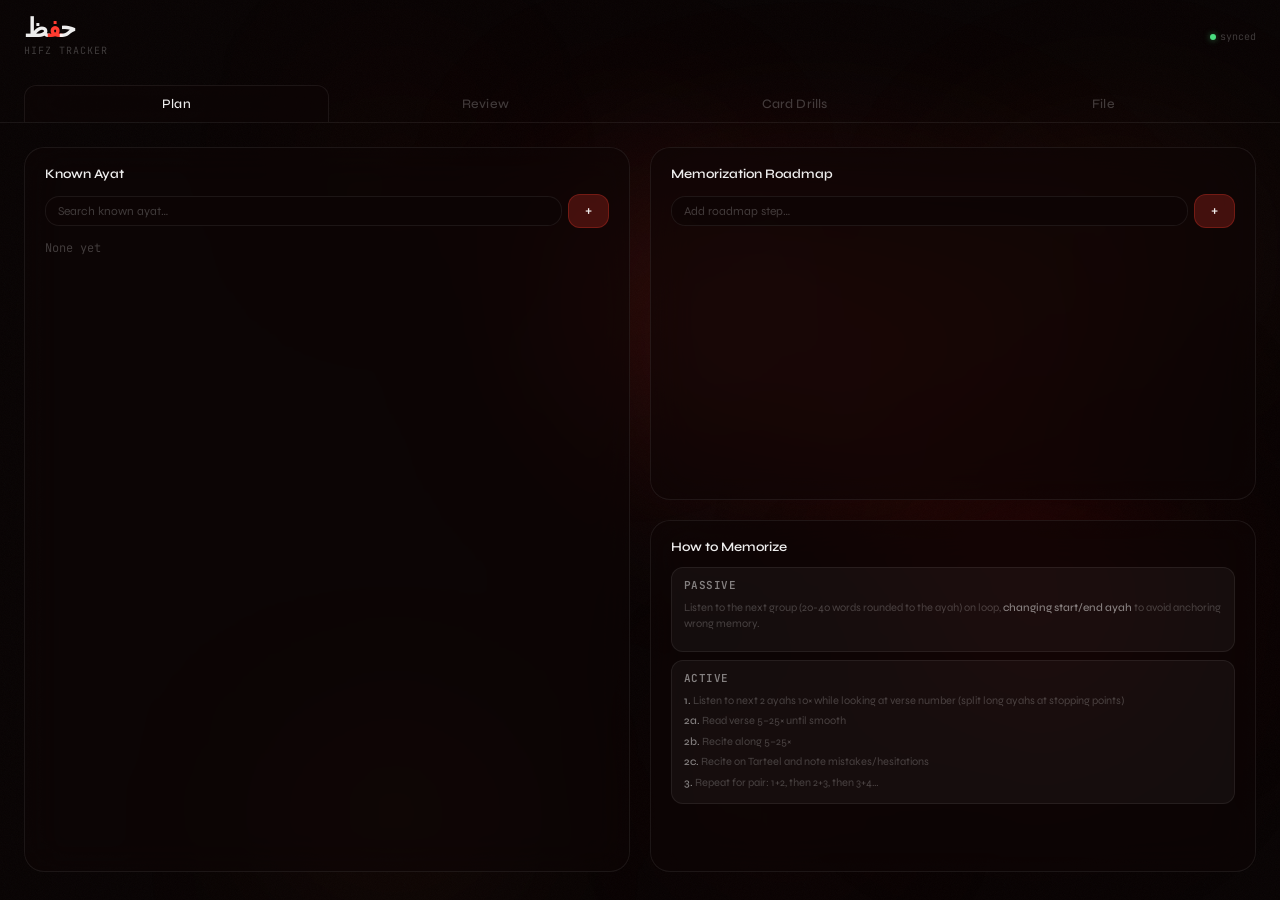
<file: index.html>
<!DOCTYPE html>
<html lang="en">

<head>
  <meta charset="UTF-8" />
  <meta name="viewport" content="width=device-width,initial-scale=1" />
  <title>Hifdh Tracker</title>
  <link
    href="https://fonts.googleapis.com/css2?family=Syne:wght@400;500;600;700;800&family=JetBrains+Mono:wght@400;500&family=Noto+Naskh+Arabic:wght@400;500;600&display=swap"
    rel="stylesheet" />
  <style>
    * {
      box-sizing: border-box;
      margin: 0;
      padding: 0
    }

    :root {
      --red: #ff3b30;
      --gold: #f5a623;
      --red-dim: rgba(255, 59, 48, 0.15);
      --red-glow: rgba(255, 59, 48, 0.4);
      --gold-dim: rgba(245, 166, 35, 0.15);
      --gold-glow: rgba(245, 166, 35, 0.4);
      --glass: rgba(14, 6, 6, 0.6);
      --glass-hover: rgba(20, 8, 8, 0.72);
      --glass-border: rgba(255, 255, 255, 0.07);
      --glass-hi: rgba(255, 255, 255, 0.11);
      --surf: rgba(255, 255, 255, 0.04);
      --surf2: rgba(255, 255, 255, 0.07);
      --text: rgba(255, 255, 255, 0.93);
      --text-dim: rgba(255, 255, 255, 0.48);
      --text-muted: rgba(255, 255, 255, 0.22);
      --done-bg: rgba(255, 59, 48, 0.09);
      --done-border: rgba(255, 59, 48, 0.26);
      --done-text: rgba(255, 150, 140, 0.95);
      --next-bg: rgba(245, 166, 35, 0.09);
      --next-border: rgba(245, 166, 35, 0.28);
      --next-text: rgba(255, 220, 100, 0.9);
      --both-bg: rgba(200, 80, 30, 0.1);
      --both-border: rgba(220, 110, 50, 0.3);
      --font: 'Syne', sans-serif;
      --mono: 'JetBrains Mono', monospace;
      --arabic: 'Noto Naskh Arabic', serif;
      --radius: 20px;
      --radius-sm: 12px;
      --radius-lg: 28px;
      --shadow-elev: 0 20px 60px rgba(0, 0, 0, 0.45), inset 0 1px 0 rgba(255, 255, 255, 0.04);
      --shadow-card-hover: 0 12px 40px rgba(0, 0, 0, 0.35), 0 0 0 1px rgba(255, 255, 255, 0.06);
      --ease-out: cubic-bezier(0.33, 1, 0.68, 1);
    }

    html,
    body {
      min-height: 100vh;
      background: #080303;
      color: var(--text);
      font-family: var(--font);
      -webkit-font-smoothing: antialiased
    }

    /* ── BG ── */
    #bg {
      position: fixed;
      inset: 0;
      z-index: 0;
      overflow: hidden;
      pointer-events: none
    }

    .orb {
      position: absolute;
      border-radius: 50%;
      filter: blur(85px);
      will-change: transform
    }

    .o1 {
      width: 680px;
      height: 460px;
      background: radial-gradient(ellipse, rgba(255, 59, 48, 0.22) 0%, transparent 68%)
    }

    .o2 {
      width: 460px;
      height: 560px;
      background: radial-gradient(ellipse, rgba(180, 20, 10, 0.16) 0%, transparent 68%)
    }

    .o3 {
      width: 400px;
      height: 320px;
      background: radial-gradient(ellipse, rgba(255, 90, 35, 0.13) 0%, transparent 68%)
    }

    .o4 {
      width: 280px;
      height: 400px;
      background: radial-gradient(ellipse, rgba(255, 59, 48, 0.1) 0%, transparent 68%)
    }

    .o5 {
      width: 240px;
      height: 260px;
      background: radial-gradient(ellipse, rgba(200, 30, 10, 0.12) 0%, transparent 68%)
    }

    .o6 {
      width: 380px;
      height: 260px;
      background: radial-gradient(ellipse, rgba(255, 120, 50, 0.1) 0%, transparent 68%)
    }

    .o7 {
      width: 180px;
      height: 280px;
      background: radial-gradient(ellipse, rgba(220, 40, 20, 0.1) 0%, transparent 68%)
    }

    .o8 {
      width: 520px;
      height: 280px;
      background: radial-gradient(ellipse, rgba(140, 12, 4, 0.09) 0%, transparent 68%)
    }

    @keyframes ob1 {

      0%,
      100% {
        transform: translate(0, 0) scale(1)
      }

      30% {
        transform: translate(90px, -60px) scale(1.12)
      }

      65% {
        transform: translate(-55px, 90px) scale(0.91)
      }
    }

    @keyframes ob2 {

      0%,
      100% {
        transform: translate(0, 0) scale(1)
      }

      38% {
        transform: translate(-75px, 65px) scale(1.1)
      }

      72% {
        transform: translate(65px, -50px) scale(0.94)
      }
    }

    @keyframes ob3 {

      0%,
      100% {
        transform: translate(0, 0) scale(1)
      }

      28% {
        transform: translate(70px, -80px) scale(1.08)
      }

      62% {
        transform: translate(-90px, 50px) scale(0.96)
      }
    }

    @keyframes ob4 {

      0%,
      100% {
        transform: translate(0, 0) scale(1)
      }

      45% {
        transform: translate(-60px, 75px) scale(1.07)
      }

      80% {
        transform: translate(80px, -35px) scale(0.95)
      }
    }

    @keyframes ob5 {

      0%,
      100% {
        transform: translate(0, 0) scale(1)
      }

      35% {
        transform: translate(55px, 70px) scale(1.09)
      }

      70% {
        transform: translate(-70px, -55px) scale(0.94)
      }
    }

    @keyframes ob6 {

      0%,
      100% {
        transform: translate(0, 0) scale(1)
      }

      42% {
        transform: translate(-85px, -60px) scale(1.06)
      }

      75% {
        transform: translate(60px, 80px) scale(0.97)
      }
    }

    @keyframes ob7 {

      0%,
      100% {
        transform: translate(0, 0) scale(1)
      }

      50% {
        transform: translate(65px, -80px) scale(1.1)
      }
    }

    @keyframes ob8 {

      0%,
      100% {
        transform: translate(0, 0) scale(1)
      }

      33% {
        transform: translate(-70px, 55px) scale(1.05)
      }

      68% {
        transform: translate(90px, -45px) scale(0.93)
      }
    }

    .grain {
      position: fixed;
      inset: 0;
      z-index: 0;
      opacity: 0.03;
      pointer-events: none;
      background-image: url("data:image/svg+xml,%3Csvg viewBox='0 0 256 256' xmlns='http://www.w3.org/2000/svg'%3E%3Cfilter id='n'%3E%3CfeTurbulence type='fractalNoise' baseFrequency='0.9' numOctaves='4' stitchTiles='stitch'/%3E%3C/filter%3E%3Crect width='100%25' height='100%25' filter='url(%23n)'/%3E%3C/svg%3E");
      background-size: 200px 200px
    }

    /* ── APP ── */
    #app {
      position: relative;
      z-index: 1;
      min-height: 100vh;
      display: flex;
      flex-direction: column
    }

    .app-shell {
      width: 100%;
      max-width: none;
      margin: 0;
      display: flex;
      flex-direction: column;
      flex: 1;
      min-height: 0
    }

    /* ── TOPBAR ── */
    #topbar {
      display: flex;
      align-items: center;
      justify-content: space-between;
      padding: 16px 24px 0;
      gap: 16px;
      flex-wrap: wrap
    }

    .logo {
      display: flex;
      flex-direction: column;
      gap: 2px
    }

    .logo-title {
      font-size: 26px;
      font-weight: 800;
      letter-spacing: -0.03em;
      line-height: 1
    }

    .logo-accent {
      color: var(--red)
    }

    .logo-sub {
      font-size: 10px;
      font-family: var(--mono);
      color: var(--text-muted);
      letter-spacing: 0.1em;
      text-transform: uppercase
    }

    .topbar-right {
      display: flex;
      align-items: center;
      gap: 8px;
      flex-wrap: wrap
    }

    .file-status {
      font-size: 10px;
      font-family: var(--mono);
      color: var(--text-muted);
      white-space: nowrap
    }

    .dot-saved {
      display: inline-block;
      width: 6px;
      height: 6px;
      border-radius: 50%;
      background: #4ade80;
      margin-right: 4px;
      box-shadow: 0 0 6px rgba(74, 222, 128, 0.5)
    }

    .dot-unsaved {
      display: inline-block;
      width: 6px;
      height: 6px;
      border-radius: 50%;
      background: var(--red);
      margin-right: 4px;
      animation: bpulse 1.5s ease infinite
    }

    @keyframes bpulse {

      0%,
      100% {
        opacity: 1
      }

      50% {
        opacity: 0.4
      }
    }

    /* ── TABS (full width, v1 style) ── */
    #tabs {
      display: flex;
      gap: 4px;
      padding: 16px 24px 0;
      border-bottom: 0.5px solid var(--glass-border);
      margin-top: 12px
    }

    .tab {
      flex: 1;
      text-align: center;
      padding: 10px 18px;
      font-size: 13px;
      font-weight: 500;
      border-radius: 12px 12px 0 0;
      border: 0.5px solid transparent;
      border-bottom: none;
      cursor: pointer;
      color: var(--text-muted);
      background: transparent;
      transition: all 0.2s;
      letter-spacing: 0.01em;
      white-space: nowrap
    }

    .tab:hover {
      color: var(--text-dim);
      background: var(--surf)
    }

    .tab.active {
      color: var(--text);
      background: var(--glass);
      border-color: var(--glass-border);
      border-bottom-color: transparent;
      backdrop-filter: blur(20px);
      -webkit-backdrop-filter: blur(20px)
    }

    /* ── CONTENT ── */
    #content {
      flex: 1;
      padding: 24px;
      display: flex;
      flex-direction: column;
      box-sizing: border-box
    }

    .sec-label {
      font-size: 10px;
      font-family: var(--mono);
      font-weight: 600;
      letter-spacing: 0.12em;
      text-transform: uppercase;
      color: var(--text-muted)
    }

    .section {
      display: none;
      opacity: 0;
      transform: translateY(8px);
      transition: opacity 0.28s ease, transform 0.28s ease
    }

    .section.active {
      display: flex;
      flex-direction: column;
      flex: 1;
      min-height: 0;
      animation: secIn 0.3s cubic-bezier(0.34, 1.1, 0.64, 1) both
    }

    @keyframes secIn {
      from {
        opacity: 0;
        transform: translateY(10px)
      }

      to {
        opacity: 1;
        transform: translateY(0)
      }
    }

    /* ── GLASS INPUTS / SELECTS ── */
    .ginput {
      padding: 9px 14px;
      font-size: 13px;
      font-family: var(--font);
      background: var(--glass);
      border: 0.5px solid var(--glass-border);
      border-radius: 14px;
      color: var(--text);
      outline: none;
      backdrop-filter: blur(20px);
      -webkit-backdrop-filter: blur(20px);
      transition: border-color 0.2s
    }

    .ginput::placeholder {
      color: var(--text-muted)
    }

    .ginput:focus {
      border-color: rgba(255, 59, 48, 0.4)
    }

    .gselect-wrap {
      position: relative
    }

    .gselect-btn {
      display: flex;
      align-items: center;
      justify-content: space-between;
      gap: 8px;
      padding: 9px 14px;
      font-size: 13px;
      font-family: var(--font);
      background: var(--glass);
      border: 0.5px solid var(--glass-border);
      border-radius: 14px;
      color: var(--text);
      cursor: pointer;
      backdrop-filter: blur(20px);
      -webkit-backdrop-filter: blur(20px);
      transition: border-color 0.2s;
      min-width: 130px;
      user-select: none
    }

    .gselect-btn svg {
      width: 12px;
      height: 12px;
      opacity: 0.5;
      transition: transform 0.2s;
      flex-shrink: 0
    }

    .gselect-btn.open svg {
      transform: rotate(180deg)
    }

    .gselect-dropdown {
      position: absolute;
      top: calc(100% + 6px);
      left: 0;
      right: 0;
      z-index: 200;
      background: rgba(12, 4, 4, 0.92);
      border: 0.5px solid var(--glass-border);
      border-radius: 14px;
      overflow: hidden;
      backdrop-filter: blur(40px) saturate(1.6);
      -webkit-backdrop-filter: blur(40px) saturate(1.6);
      transform-origin: top center;
      transform: scaleY(0) translateY(-4px);
      opacity: 0;
      transition: transform 0.2s cubic-bezier(0.32, 0.72, 0, 1), opacity 0.15s;
      pointer-events: none;
      box-shadow: 0 8px 32px rgba(0, 0, 0, 0.5), inset 0 1px 0 rgba(255, 255, 255, 0.06)
    }

    .gselect-dropdown.open {
      transform: scaleY(1) translateY(0);
      opacity: 1;
      pointer-events: all
    }

    .gselect-opt {
      padding: 10px 14px;
      font-size: 13px;
      font-family: var(--font);
      color: var(--text-dim);
      cursor: pointer;
      transition: background 0.1s, color 0.1s
    }

    .gselect-opt:hover {
      background: var(--surf2);
      color: var(--text)
    }

    .gselect-opt.selected {
      color: var(--text);
      background: var(--surf)
    }

    .gselect-opt+.gselect-opt {
      border-top: 0.5px solid rgba(255, 255, 255, 0.04)
    }

    /* ── BUTTONS ── */
    .btn {
      display: inline-flex;
      align-items: center;
      gap: 6px;
      padding: 8px 16px;
      border-radius: 12px;
      border: 0.5px solid var(--glass-border);
      background: var(--surf);
      color: var(--text-dim);
      font-size: 12px;
      font-family: var(--mono);
      cursor: pointer;
      transition: all 0.15s;
      white-space: nowrap
    }

    .btn:hover {
      background: var(--surf2);
      color: var(--text);
      border-color: rgba(255, 255, 255, 0.12)
    }

    .btn:active {
      transform: scale(0.97)
    }

    .btn.primary {
      border-color: var(--done-border);
      background: rgba(255, 59, 48, 0.22);
      color: var(--text);
      font-weight: 500
    }

    .btn.primary:hover {
      background: rgba(255, 59, 48, 0.32)
    }

    /* ── DIVIDER ── */
    .divider {
      height: 0.5px;
      background: linear-gradient(90deg, transparent, var(--glass-border), transparent);
      margin: 1rem 0
    }

    /* ── PILL ── */
    .gpill {
      font-family: var(--mono);
      font-size: 11px;
      padding: 5px 12px;
      border-radius: 100px;
      border: 0.5px solid var(--glass-border);
      background: var(--glass);
      color: var(--text-dim);
      backdrop-filter: blur(12px);
      -webkit-backdrop-filter: blur(12px);
      white-space: nowrap
    }

    .gpill b {
      color: var(--text);
      font-weight: 500;
      margin-right: 3px
    }

    .gpill.red {
      border-color: var(--done-border);
      background: var(--done-bg);
      color: rgba(255, 140, 134, 0.85)
    }

    .gpill.red b {
      color: #ff8880
    }

    .gpill.yellow {
      border-color: var(--next-border);
      background: var(--next-bg);
      color: var(--next-text)
    }

    /* ── PAGE CARDS ── */
    .pages-header {
      display: flex;
      align-items: center;
      justify-content: space-between;
      margin-bottom: 1rem;
      flex-wrap: wrap;
      gap: 8px
    }

    .pills-row {
      display: flex;
      gap: 6px;
      flex-wrap: wrap
    }

    .controls-row {
      display: flex;
      gap: 8px;
      margin-bottom: 1rem;
      flex-wrap: wrap;
      align-items: center
    }

    .page-grid {
      display: grid;
      grid-template-columns: repeat(auto-fill, minmax(196px, 1fr));
      gap: 14px
    }

    /* breathing idle - 2px only, no movement */
    @keyframes breathe {

      0%,
      100% {
        transform: translateY(var(--hover-lift, 0px))
      }

      50% {
        transform: translateY(calc(var(--hover-lift, 0px) - 2px))
      }
    }

    .pcard {
      position: relative;
      border-radius: var(--radius-lg);
      border: 0.5px solid var(--glass-border);
      background: var(--glass);
      backdrop-filter: blur(24px) saturate(1.4);
      -webkit-backdrop-filter: blur(24px) saturate(1.4);
      padding: 16px 18px 15px;
      transition:
        border-color 0.35s var(--ease-out),
        background 0.35s var(--ease-out),
        box-shadow 0.35s var(--ease-out),
        transform 0.2s var(--ease-out);
      overflow: hidden;
      user-select: none;
      animation: breathe var(--bd, 7s) ease-in-out var(--bdelay, 0s) infinite;
      will-change: transform;
    }

    .pcard::before {
      content: '';
      position: absolute;
      inset: 0;
      border-radius: inherit;
      background: linear-gradient(135deg, rgba(255, 255, 255, 0.055) 0%, transparent 55%);
      pointer-events: none;
      z-index: 1
    }

    .pcard::after {
      content: '';
      position: absolute;
      top: 0;
      left: 0;
      right: 0;
      height: 1px;
      background: linear-gradient(90deg, transparent, var(--glass-hi), transparent);
      pointer-events: none;
      z-index: 2;
      transition: background 0.45s ease
    }

    .pcard:hover {
      --hover-lift: -4px;
      border-color: rgba(255, 255, 255, 0.13);
      background: var(--glass-hover);
      box-shadow: var(--shadow-card-hover)
    }

    .pcard:active {
      transform: translateY(2px) scale(0.98)
    }

    /* state: red dot only */
    .pcard.state-red {
      border-color: var(--done-border);
      background: var(--done-bg);
      box-shadow: 0 0 20px rgba(255, 59, 48, 0.08)
    }

    .pcard.state-red::after {
      background: linear-gradient(90deg, transparent, rgba(255, 59, 48, 0.28), transparent)
    }

    .pcard.state-red .pnum {
      color: var(--done-text)
    }

    .pcard.state-red .pverses {
      color: rgba(255, 160, 155, 0.7)
    }

    .pcard.state-red .pln {
      background: rgba(255, 59, 48, 0.08);
      border-color: rgba(255, 59, 48, 0.14);
      color: rgba(255, 140, 134, 0.6)
    }

    /* state: gold dot only */
    .pcard.state-gold {
      border-color: var(--next-border);
      background: var(--next-bg);
      box-shadow: 0 0 20px rgba(245, 166, 35, 0.08)
    }

    .pcard.state-gold::after {
      background: linear-gradient(90deg, transparent, rgba(245, 166, 35, 0.28), transparent)
    }

    .pcard.state-gold .pnum {
      color: var(--next-text)
    }

    .pcard.state-gold .pverses {
      color: rgba(245, 200, 120, 0.7)
    }

    .pcard.state-gold .pln {
      background: rgba(245, 166, 35, 0.08);
      border-color: rgba(245, 166, 35, 0.18);
      color: rgba(245, 200, 80, 0.65)
    }

    /* state: both — gold left, red right gradient */
    .pcard.state-both {
      border-color: rgba(230, 130, 55, 0.42);
      background: linear-gradient(135deg, rgba(245, 166, 35, 0.13) 0%, rgba(255, 59, 48, 0.13) 100%);
      box-shadow: 0 0 28px rgba(220, 100, 40, 0.14)
    }

    .pcard.state-both::after {
      background: linear-gradient(90deg, rgba(245, 166, 35, 0.45) 0%, rgba(255, 59, 48, 0.45) 100%)
    }

    .pcard.state-both .pnum {
      color: rgba(255, 210, 150, 0.95)
    }

    .pcard.state-both .pverses {
      color: rgba(245, 185, 120, 0.7)
    }

    /* card internals */
    .pcard-top {
      display: flex;
      justify-content: space-between;
      align-items: flex-start;
      margin-bottom: 7px;
      position: relative;
      z-index: 3
    }

    .pnum {
      font-size: 19px;
      font-weight: 700;
      letter-spacing: -0.02em;
      color: var(--text);
      line-height: 1;
      transition: color 0.45s
    }

    .pdots {
      display: flex;
      gap: 7px;
      align-items: center
    }

    /* dots */
    .dot-gold,
    .dot-red {
      width: 16px;
      height: 16px;
      border-radius: 50%;
      cursor: pointer;
      position: relative;
      z-index: 5;
      border: 1.5px solid;
      flex-shrink: 0;
      transition: background 0.22s, box-shadow 0.22s, border-color 0.22s, transform 0.15s
    }

    .dot-gold {
      border-color: rgba(245, 166, 35, 0.4);
      background: transparent
    }

    .dot-gold:hover {
      transform: scale(1.15);
      border-color: rgba(245, 166, 35, 0.8)
    }

    .dot-gold.on {
      background: var(--gold);
      border-color: var(--gold);
      box-shadow: 0 0 8px var(--gold-glow)
    }

    .dot-red {
      border-color: rgba(255, 59, 48, 0.4);
      background: transparent
    }

    .dot-red:hover {
      transform: scale(1.15);
      border-color: rgba(255, 59, 48, 0.8)
    }

    .dot-red.on {
      background: var(--red);
      border-color: var(--red);
      box-shadow: 0 0 8px var(--red-glow)
    }

    .pverses {
      font-size: 12px;
      color: var(--text-dim);
      margin-bottom: 10px;
      line-height: 1.5;
      position: relative;
      z-index: 3;
      transition: color 0.45s
    }

    .pcard-bottom {
      display: flex;
      align-items: center;
      justify-content: space-between;
      position: relative;
      z-index: 3
    }

    .pln {
      font-family: var(--mono);
      font-size: 10px;
      color: var(--text-muted);
      background: var(--surf);
      border: 0.5px solid rgba(255, 255, 255, 0.06);
      border-radius: 7px;
      padding: 3px 8px;
      line-height: 1.4;
      transition: all 0.45s
    }

    .pedit-btn {
      font-family: var(--mono);
      font-size: 10px;
      color: var(--text-muted);
      background: var(--surf);
      border: 0.5px solid rgba(255, 255, 255, 0.06);
      border-radius: 7px;
      padding: 3px 8px;
      line-height: 1.4;
      cursor: pointer;
      transition: all 0.15s;
      position: relative;
      z-index: 5
    }

    .pedit-btn:hover {
      color: var(--text);
      background: var(--surf2);
      border-color: rgba(255, 255, 255, 0.12)
    }

    .edit-hint {
      font-size: 10px;
      font-family: var(--mono);
      color: var(--text-muted);
      text-align: center;
      margin-top: .75rem;
      letter-spacing: .04em
    }

    .reset-bar {
      margin-top: 1.25rem;
      text-align: center;
      font-family: var(--mono);
      font-size: 11px;
      color: var(--text-muted);
      min-height: 20px;
      letter-spacing: .04em;
      transition: color .3s
    }

    .reset-bar.all-done {
      color: var(--red);
      text-shadow: 0 0 10px var(--red-glow)
    }

    .empty {
      grid-column: 1/-1;
      text-align: center;
      padding: 3rem;
      color: var(--text-muted);
      font-family: var(--mono);
      font-size: 12px
    }

    /* ── MODAL ── */
    .modal-backdrop {
      position: fixed;
      inset: 0;
      z-index: 500;
      background: rgba(0, 0, 0, 0.7);
      backdrop-filter: blur(8px);
      -webkit-backdrop-filter: blur(8px);
      display: none;
      align-items: center;
      justify-content: center;
      padding: 20px
    }

    .modal-backdrop.open {
      display: flex
    }

    .modal {
      width: 100%;
      max-width: 440px;
      border-radius: var(--radius-lg);
      border: 0.5px solid var(--glass-border);
      background: rgba(12, 4, 4, 0.92);
      backdrop-filter: blur(40px);
      -webkit-backdrop-filter: blur(40px);
      padding: 24px;
      box-shadow: var(--shadow-elev), 0 0 0 0.5px rgba(255, 255, 255, 0.05) inset
    }

    .modal-title {
      font-size: 16px;
      font-weight: 600;
      margin-bottom: 16px;
      color: var(--text);
      letter-spacing: -0.02em
    }

    .modal-field {
      margin-bottom: 12px
    }

    .modal-label {
      font-size: 11px;
      font-family: var(--mono);
      color: var(--text-muted);
      letter-spacing: .06em;
      text-transform: uppercase;
      margin-bottom: 5px
    }

    .modal-input {
      width: 100%;
      padding: 9px 14px;
      font-size: 13px;
      font-family: var(--mono);
      background: var(--surf);
      border: 0.5px solid var(--glass-border);
      border-radius: 12px;
      color: var(--text);
      outline: none
    }

    .modal-input:focus {
      border-color: rgba(255, 59, 48, 0.4)
    }

    .modal-input option {
      background: #0e0505
    }

    .modal-row {
      display: flex;
      gap: 8px
    }

    .modal-row .modal-field {
      flex: 1
    }

    .modal-actions {
      display: flex;
      gap: 8px;
      margin-top: 16px
    }

    .modal-save {
      flex: 1;
      padding: 9px;
      border-radius: 12px;
      border: none;
      background: rgba(255, 59, 48, 0.25);
      color: var(--text);
      font-size: 12px;
      font-family: var(--mono);
      cursor: pointer;
      transition: background .15s
    }

    .modal-save:hover {
      background: rgba(255, 59, 48, 0.4)
    }

    .modal-cancel {
      padding: 9px 14px;
      border-radius: 12px;
      border: 0.5px solid var(--glass-border);
      background: transparent;
      color: var(--text-muted);
      font-size: 12px;
      font-family: var(--mono);
      cursor: pointer
    }

    .modal-delete {
      padding: 9px 12px;
      border-radius: 12px;
      border: 0.5px solid rgba(255, 59, 48, 0.2);
      background: rgba(255, 59, 48, 0.08);
      color: rgba(255, 120, 110, 0.85);
      font-size: 12px;
      font-family: var(--mono);
      cursor: pointer
    }

    .modal-note {
      font-size: 11px;
      font-family: var(--mono);
      color: var(--red);
      margin-top: 8px;
      display: none
    }

    /* ── FAWATIH / LEITNER ── */
    .fawatih-controls {
      display: flex;
      gap: 8px;
      margin-bottom: 1rem;
      flex-wrap: wrap;
      align-items: center
    }

    /* ── Leitner box strip ── */
    .lb-strip {
      display: grid;
      grid-template-columns: repeat(5, 1fr);
      gap: 10px;
      margin-bottom: 1rem
    }
    .lb-box {
      border-radius: 14px;
      border: 0.5px solid var(--glass-border);
      background: var(--glass);
      backdrop-filter: blur(16px);
      -webkit-backdrop-filter: blur(16px);
      padding: 12px 12px 10px;
      display: flex;
      flex-direction: column;
      gap: 5px;
      cursor: default;
      transition: border-color 0.3s, background 0.3s, box-shadow 0.3s;
      position: relative;
      overflow: hidden
    }
    .lb-box::before {
      content: '';
      position: absolute;
      top: 0; left: 0; right: 0;
      height: 1px;
      background: linear-gradient(90deg, transparent, var(--glass-hi), transparent);
      pointer-events: none
    }
    .lb-box.lb-active {
      border-color: rgba(255,59,48,0.35);
      background: rgba(255,59,48,0.07);
      box-shadow: 0 0 18px rgba(255,59,48,0.08)
    }
    .lb-box.lb-active::before {
      background: linear-gradient(90deg, transparent, rgba(255,59,48,0.4), transparent)
    }
    .lb-box-label {
      font-size: 9px;
      font-family: var(--mono);
      letter-spacing: .1em;
      text-transform: uppercase;
      color: var(--text-muted);
      display: flex;
      align-items: center;
      justify-content: space-between
    }
    .lb-box.lb-active .lb-box-label { color: rgba(255,140,130,0.8) }
    .lb-box-num {
      font-size: 20px;
      font-weight: 700;
      letter-spacing: -0.03em;
      color: var(--text);
      line-height: 1
    }
    .lb-box.lb-active .lb-box-num { color: rgba(255,150,140,0.95) }
    .lb-freq {
      font-size: 9px;
      font-family: var(--mono);
      color: var(--text-muted);
      opacity: 0.7
    }
    .lb-box.lb-active .lb-freq { color: rgba(255,130,120,0.6) }
    /* Mini bar inside box */
    .lb-mini-bar {
      height: 2px;
      background: rgba(255,255,255,0.06);
      border-radius: 100px;
      overflow: hidden;
      margin-top: 2px
    }
    .lb-mini-fill {
      height: 100%;
      border-radius: 100px;
      background: rgba(255,255,255,0.18);
      transition: width 0.4s cubic-bezier(0.34,1.1,0.64,1)
    }
    .lb-box.lb-active .lb-mini-fill { background: rgba(255,100,90,0.6) }

    /* ── Session info banner ── */
    .lb-session-banner {
      display: flex;
      align-items: center;
      gap: 10px;
      padding: 9px 14px;
      border-radius: 13px;
      border: 0.5px solid var(--glass-border);
      background: var(--surf);
      margin-bottom: 0.9rem;
      flex-wrap: wrap
    }
    .lb-session-tag {
      font-size: 9px;
      font-family: var(--mono);
      letter-spacing: .1em;
      text-transform: uppercase;
      padding: 3px 9px;
      border-radius: 100px;
      border: 0.5px solid var(--done-border);
      background: var(--done-bg);
      color: rgba(255,140,130,0.9);
      white-space: nowrap
    }
    .lb-session-info {
      display: flex;
      gap: 14px;
      align-items: center;
      flex-wrap: wrap;
      flex: 1
    }
    .lb-si-ctr {
      font-size: 11px;
      font-family: var(--mono);
      color: var(--text-muted);
      display: flex;
      align-items: center;
      gap: 4px
    }
    .lb-si-ctr b { color: var(--text-dim); font-weight: 600 }
    .lb-si-ctr.green b { color: #4ade80 }
    .lb-si-ctr.red b   { color: rgba(255,110,100,0.9) }
    .lb-sep { color: var(--text-muted); font-size: 10px; font-family: var(--mono) }

    /* ── Progress bar ── */
    .fp-bar-wrap {
      width: 100%;
      height: 3px;
      background: rgba(255,255,255,0.05);
      border-radius: 100px;
      margin-bottom: 1rem;
      overflow: hidden
    }
    .fp-bar-track {
      height: 100%;
      border-radius: 100px;
      transition: width 0.4s cubic-bezier(0.34,1.2,0.64,1)
    }
    .fp-bar-track { background: linear-gradient(90deg, rgba(200,80,60,0.6), rgba(180,80,50,0.35)) }

    /* ── Card deck ── */
    .card-deck {
      display: flex;
      justify-content: center;
      align-items: center;
      min-height: 270px;
      perspective: 1200px
    }

    .flashcard {
      width: min(520px, 90vw);
      height: min(290px, 36vw);
      min-height: 200px;
      position: relative;
      transform-style: preserve-3d;
      /* NO cursor:pointer — clicking card does nothing; buttons handle everything */
    }
    .flashcard.is-flipped { transform: rotateY(180deg) }

    /* Flip animation — separate from state class so we can control timing */
    .flashcard.animating {
      transition: transform 0.42s cubic-bezier(0.4, 0, 0.2, 1)
    }

    /* Card feedback animations */
    @keyframes fc-shake {
      0%   { transform: rotateY(180deg) translateX(0) }
      18%  { transform: rotateY(180deg) translateX(-9px) }
      38%  { transform: rotateY(180deg) translateX(9px) }
      56%  { transform: rotateY(180deg) translateX(-5px) }
      74%  { transform: rotateY(180deg) translateX(4px) }
      100% { transform: rotateY(180deg) translateX(0) }
    }
    @keyframes fc-pulse-green {
      0%   { box-shadow: 0 0 0 0 rgba(74,222,128,0.6) }
      50%  { box-shadow: 0 0 0 14px rgba(74,222,128,0) }
      100% { box-shadow: 0 0 0 0 rgba(74,222,128,0) }
    }
    .flashcard.shake-fail { animation: fc-shake 0.42s ease }
    .flashcard.pulse-pass { animation: fc-pulse-green 0.5s ease; border-radius: 26px }

    .fc-face {
      position: absolute;
      inset: 0;
      border-radius: 26px;
      border: 0.5px solid var(--glass-border);
      background: var(--glass);
      backdrop-filter: blur(28px) saturate(1.5);
      -webkit-backdrop-filter: blur(28px) saturate(1.5);
      backface-visibility: hidden;
      -webkit-backface-visibility: hidden;
      display: flex;
      flex-direction: column;
      align-items: center;
      justify-content: center;
      padding: 24px;
      overflow: hidden;
      transition: border-color 0.3s, background 0.3s, box-shadow 0.3s
    }
    .fc-face::before {
      content: '';
      position: absolute;
      inset: 0;
      border-radius: inherit;
      background: linear-gradient(135deg, rgba(255,255,255,0.055) 0%, transparent 55%);
      pointer-events: none
    }
    .fc-face::after {
      content: '';
      position: absolute;
      top: 0; left: 0; right: 0;
      height: 1px;
      background: linear-gradient(90deg, transparent, var(--glass-hi), transparent)
    }
    .fc-face.fail-glow {
      border-color: rgba(255,59,48,0.38);
      background: rgba(255,30,20,0.08)
    }
    .fc-back { transform: rotateY(180deg) }

    .fc-num {
      font-size: 60px;
      font-weight: 800;
      letter-spacing: -0.04em;
      color: var(--text);
      line-height: 1
    }
    .fc-num .accent { color: var(--red) }
    .fc-box-badge {
      font-size: 10px;
      font-family: var(--mono);
      color: var(--text-muted);
      letter-spacing: .07em;
      margin-top: 8px
    }
    .fc-front-context {
      font-size: 11px;
      font-family: var(--mono);
      color: var(--text-muted);
      margin-top: 6px;
      letter-spacing: .04em;
      display: none
    }
    .fc-surah-name {
      font-size: 19px;
      font-weight: 600;
      color: var(--text);
      margin-bottom: 6px;
      text-align: center
    }
    .fc-arabic {
      font-family: var(--arabic);
      font-size: 18px;
      color: var(--text-dim);
      margin-bottom: 8px;
      text-align: center;
      direction: rtl
    }
    .fc-opening {
      font-size: 11px;
      font-family: var(--mono);
      color: var(--text-muted);
      text-align: center;
      line-height: 1.65;
      max-width: 260px
    }
    .fc-hint {
      position: absolute;
      bottom: 13px;
      font-size: 9px;
      font-family: var(--mono);
      color: var(--text-muted);
      letter-spacing: .07em;
      opacity: 0.6
    }

    /* ── Nav buttons ── */
    .fc-nav {
      position: relative;
      display: flex;
      justify-content: center;
      align-items: center;
      gap: 10px;
      margin-top: 1.1rem
    }
    /* Flip is the flex center anchor */
    .fc-btn-flip {
      /* sits in normal flow at center */
      flex-shrink: 0
    }
    /* pass/fail use order to flank flip, with auto margins keeping flip centered */
    #lb-btn-fail { order: 1 }
    .fc-btn-flip  { order: 2 }
    #lb-btn-pass  { order: 3 }
    .fc-btn {
      display: inline-flex;
      align-items: center;
      justify-content: center;
      gap: 6px;
      padding: 9px 18px;
      border-radius: 12px;
      font-size: 12px;
      font-family: var(--mono);
      font-weight: 500;
      cursor: pointer;
      transition: all 0.15s;
      white-space: nowrap;
      border: 0.5px solid var(--glass-border);
      background: var(--surf);
      color: var(--text-dim)
    }
    .fc-btn:hover { background: var(--surf2); color: var(--text) }
    .fc-btn:active { transform: scale(0.97) }
    .fc-btn:disabled { opacity: 0.3; cursor: default; pointer-events: none }
    .fc-btn.pass {
      border-color: rgba(74,222,128,0.3);
      background: rgba(74,222,128,0.08);
      color: rgba(74,222,128,0.9)
    }
    .fc-btn.pass:hover { background: rgba(74,222,128,0.15); border-color: rgba(74,222,128,0.45) }
    .fc-btn.fail {
      border-color: rgba(255,59,48,0.3);
      background: rgba(255,59,48,0.08);
      color: rgba(255,110,100,0.9)
    }
    .fc-btn.fail:hover { background: rgba(255,59,48,0.15); border-color: rgba(255,59,48,0.45) }

    kbd {
      font-family: var(--mono);
      font-size: 9px;
      padding: 1px 5px;
      border-radius: 4px;
      border: 0.5px solid var(--glass-border);
      background: rgba(255,255,255,0.04);
      color: var(--text-muted);
      vertical-align: middle
    }

    /* ── Session-done screen ── */
    .fc-complete {
      display: none;
      flex-direction: column;
      align-items: center;
      justify-content: center;
      gap: 14px;
      min-height: 270px;
      text-align: center
    }
    .fc-complete.visible { display: flex }
    .card-deck.hidden, .fc-nav.hidden { display: none }
    .fc-complete-icon { font-size: 44px; line-height: 1 }
    .fc-complete-title {
      font-size: 20px;
      font-weight: 700;
      color: var(--text)
    }
    .fc-complete-sub {
      font-size: 11px;
      font-family: var(--mono);
      color: var(--text-muted);
      line-height: 1.8;
      max-width: 340px
    }
    .fc-complete-sub b { color: var(--text-dim) }
    .fc-complete-actions { display: flex; gap: 8px; flex-wrap: wrap; justify-content: center; margin-top: 4px }

    .lb-reset-btn {
      font-size: 11px;
      color: rgba(255,80,70,0.6);
      border-color: rgba(255,59,48,0.18)
    }
    .lb-reset-btn:hover { color: rgba(255,100,90,0.85); border-color: rgba(255,59,48,0.35); background: rgba(255,59,48,0.06) }

    /* ── New drill-type card elements ── */
    .fc-front-label {
      font-size: 22px;
      font-weight: 600;
      color: var(--text);
      text-align: center;
      line-height: 1.2;
      display: none
    }
    .fc-front-arabic {
      font-family: var(--arabic);
      font-size: 24px;
      color: var(--text);
      text-align: center;
      direction: rtl;
      line-height: 1.6;
      max-width: 320px;
      display: none
    }
    .fc-back-count {
      font-size: 60px;
      font-weight: 800;
      letter-spacing: -0.04em;
      color: var(--text);
      line-height: 1;
      display: none
    }
    .fc-back-count .accent { color: var(--red) }
    .fc-back-ref {
      font-size: 32px;
      font-weight: 700;
      letter-spacing: -0.02em;
      color: var(--text);
      line-height: 1;
      display: none
    }
    .fc-back-ref .accent { color: var(--red) }
    .fc-back-translit {
      font-size: 11px;
      font-family: var(--mono);
      color: var(--text-muted);
      text-align: center;
      line-height: 1.7;
      max-width: 300px;
      display: none
    }
    .lb-mode-sep {
      color: var(--text-muted);
      font-family: var(--mono);
      font-size: 11px;
      padding: 0 2px;
      align-self: center
    }

    /* ── PLAN ── */
    .plan-grid {
      display: grid;
      grid-template-columns: 1fr 1fr;
      grid-template-rows: 1fr 1fr;
      gap: 20px;
      height: calc(100dvh - 175px)
    }

    .plan-grid>.plan-box:nth-child(1) {
      grid-row: 1 / 3
    }

    .plan-grid>.plan-box:nth-child(3) {
      grid-column: 2;
      grid-row: 2
    }

    @media(max-width:700px) {
      .plan-grid {
        grid-template-columns: 1fr
      }

      .plan-grid>.plan-box:nth-child(1) {
        grid-row: auto
      }

      .plan-grid>.plan-box:nth-child(3) {
        grid-column: auto;
        grid-row: auto
      }
    }

    .plan-box {
      border-radius: var(--radius);
      border: 0.5px solid var(--glass-border);
      background: var(--glass);
      backdrop-filter: blur(20px);
      -webkit-backdrop-filter: blur(20px);
      padding: 18px 20px;
      display: flex;
      flex-direction: column;
      overflow: hidden
    }

    .plan-box-title {
      font-size: 13px;
      font-weight: 600;
      letter-spacing: normal;
      text-transform: none;
      color: var(--text);
      margin-bottom: 12px;
      display: flex;
      align-items: center;
      gap: 8px
    }

    .plan-box-title span {
      font-size: 10px;
      font-family: var(--mono);
      color: var(--text-muted);
      letter-spacing: .06em;
      text-transform: uppercase;
      font-weight: 400
    }

    .ayah-list {
      display: flex;
      flex-direction: column;
      gap: 4px;
      max-height: 200px;
      overflow-y: auto
    }

    .ayah-list::-webkit-scrollbar {
      width: 3px
    }

    .ayah-list::-webkit-scrollbar-thumb {
      background: rgba(255, 255, 255, 0.1);
      border-radius: 2px
    }

    .ayah-item {
      display: flex;
      align-items: center;
      justify-content: space-between;
      padding: 6px 10px;
      border-radius: 10px;
      font-size: 12px;
      background: var(--surf);
      cursor: default;
      transition: background 0.15s
    }

    .ayah-item:hover {
      background: var(--surf2)
    }

    .ayah-item.shift-selected {
      background: rgba(255,59,48,0.1);
      border: 0.5px solid rgba(255,59,48,0.2)
    }

    .ayah-ref {
      font-family: var(--mono);
      color: var(--text-dim);
      flex: 1
    }

    .ayah-dot {
      display: inline-block;
      width: 10px;
      height: 10px;
      border-radius: 50%;
      flex-shrink: 0;
      margin-left: 10px;
      cursor: pointer;
      border: 1.5px solid;
      transition: transform 0.15s, box-shadow 0.15s
    }

    .ayah-dot:hover { transform: scale(1.25) }

    .ayah-dot-qiraat {
      background: var(--red);
      border-color: var(--red);
      box-shadow: 0 0 6px rgba(255,59,48,0.5)
    }

    .ayah-dot-memory {
      background: transparent;
      border-color: rgba(255,255,255,0.35)
    }

    /* Ayah edit modal */
    .ayah-edit-modal-backdrop {
      position: fixed;
      inset: 0;
      z-index: 600;
      background: rgba(0,0,0,0.7);
      backdrop-filter: blur(8px);
      -webkit-backdrop-filter: blur(8px);
      display: none;
      align-items: center;
      justify-content: center;
      padding: 20px
    }

    .ayah-edit-modal-backdrop.open { display: flex }

    .ayah-edit-modal {
      width: 100%;
      max-width: 400px;
      border-radius: var(--radius-lg);
      border: 0.5px solid var(--glass-border);
      background: rgba(12,4,4,0.95);
      backdrop-filter: blur(40px);
      -webkit-backdrop-filter: blur(40px);
      padding: 22px;
      box-shadow: var(--shadow-elev), 0 0 0 0.5px rgba(255,255,255,0.05) inset
    }

    .aem-title {
      font-size: 14px;
      font-weight: 600;
      color: var(--text);
      margin-bottom: 14px;
      letter-spacing: -0.02em
    }

    .aem-ref-display {
      font-family: var(--mono);
      font-size: 13px;
      color: var(--text-dim);
      background: var(--surf);
      border: 0.5px solid var(--glass-border);
      border-radius: 10px;
      padding: 8px 12px;
      margin-bottom: 12px
    }

    .aem-type-row {
      display: flex;
      gap: 8px;
      margin-bottom: 14px
    }

    .aem-type-btn {
      flex: 1;
      padding: 8px;
      border-radius: 10px;
      border: 0.5px solid var(--glass-border);
      background: transparent;
      color: var(--text-muted);
      font-size: 12px;
      font-family: var(--mono);
      cursor: pointer;
      transition: all 0.15s;
      text-align: center
    }

    .aem-type-btn:hover { background: var(--surf); color: var(--text-dim) }

    .aem-type-btn.active-qiraat {
      border-color: var(--done-border);
      background: var(--done-bg);
      color: var(--done-text)
    }

    .aem-type-btn.active-memory {
      border-color: rgba(255,255,255,0.2);
      background: rgba(255,255,255,0.06);
      color: var(--text)
    }

    .aem-text-field {
      width: 100%;
      padding: 8px 12px;
      font-size: 12px;
      font-family: var(--mono);
      background: var(--surf);
      border: 0.5px solid var(--glass-border);
      border-radius: 10px;
      color: var(--text);
      outline: none;
      margin-bottom: 14px
    }

    .aem-text-field:focus { border-color: rgba(255,59,48,0.4) }

    .aem-actions {
      display: flex;
      gap: 8px
    }

    /* Add ayah modal (verse input) */
    .add-ayah-modal-backdrop {
      position: fixed;
      inset: 0;
      z-index: 600;
      background: rgba(0,0,0,0.7);
      backdrop-filter: blur(8px);
      -webkit-backdrop-filter: blur(8px);
      display: none;
      align-items: center;
      justify-content: center;
      padding: 20px
    }

    .add-ayah-modal-backdrop.open { display: flex }

    .add-ayah-modal {
      width: 100%;
      max-width: 420px;
      border-radius: var(--radius-lg);
      border: 0.5px solid var(--glass-border);
      background: rgba(12,4,4,0.95);
      backdrop-filter: blur(40px);
      -webkit-backdrop-filter: blur(40px);
      padding: 22px;
      box-shadow: var(--shadow-elev), 0 0 0 0.5px rgba(255,255,255,0.05) inset
    }

    .aam-title {
      font-size: 14px;
      font-weight: 600;
      color: var(--text);
      margin-bottom: 6px;
      letter-spacing: -0.02em
    }

    .aam-hint {
      font-size: 11px;
      font-family: var(--mono);
      color: var(--text-muted);
      margin-bottom: 14px;
      line-height: 1.6
    }

    .aam-input {
      width: 100%;
      padding: 9px 14px;
      font-size: 13px;
      font-family: var(--mono);
      background: var(--surf);
      border: 0.5px solid var(--glass-border);
      border-radius: 12px;
      color: var(--text);
      outline: none;
      margin-bottom: 10px
    }

    .aam-input:focus { border-color: rgba(255,59,48,0.4) }

    .aam-error {
      font-size: 11px;
      font-family: var(--mono);
      color: var(--red);
      min-height: 16px;
      margin-bottom: 10px
    }

    .aam-loading {
      font-size: 11px;
      font-family: var(--mono);
      color: var(--text-muted);
      min-height: 16px;
      margin-bottom: 10px
    }

    .aam-actions { display: flex; gap: 8px }

    .add-ayah-row {
      display: flex;
      gap: 6px;
      margin-bottom: 8px;
      align-items: center
    }

    .add-ayah-row .ginput {
      flex: 1;
      font-size: 12px;
      padding: 7px 12px
    }

    .plan-steps {
      display: flex;
      flex-direction: column;
      gap: 6px;
      flex: 1;
      overflow-y: auto;
      min-height: 0
    }

    .plan-steps::-webkit-scrollbar {
      width: 3px
    }

    .plan-steps::-webkit-scrollbar-thumb {
      background: rgba(255, 255, 255, 0.1);
      border-radius: 2px
    }

    .plan-step {
      display: flex;
      align-items: center;
      gap: 10px;
      padding: 7px 10px;
      border-radius: 10px;
      font-size: 12px;
      background: var(--surf)
    }

    .step-num {
      font-family: var(--mono);
      font-size: 10px;
      color: var(--text-muted);
      min-width: 18px
    }

    .step-text {
      color: var(--text-dim);
      flex: 1
    }

    .plan-step.next-mem {
      background: var(--done-bg);
      border: 0.5px solid var(--done-border)
    }

    .plan-step.next-mem .step-text {
      color: var(--done-text)
    }

    .plan-step.next-mem .step-num {
      color: rgba(255, 140, 134, 0.6)
    }

    .memorize-steps {
      display: flex;
      flex-direction: column;
      gap: 8px;
      flex: 1;
      min-height: 0;
      overflow-y: auto
    }

    /* roadmap edit controls */
    .step-del {
      font-family: var(--mono);
      font-size: 10px;
      color: var(--text-muted);
      cursor: pointer;
      padding: 2px 5px;
      border-radius: 5px;
      flex-shrink: 0;
      opacity: 0;
      transition: opacity 0.15s, color 0.15s
    }

    .plan-step:hover .step-del {
      opacity: 1
    }

    .step-del:hover {
      color: var(--red)
    }

    .step-next-badge {
      color: rgba(255, 140, 134, 0.7);
      font-size: 10px;
      font-family: var(--mono);
      flex-shrink: 0
    }

    .step-text.editing {
      outline: none;
      border-bottom: 1px solid rgba(255, 59, 48, 0.5);
      color: var(--text);
      caret-color: var(--red)
    }

    .plan-step[draggable="true"] {
      cursor: grab
    }

    .plan-step[draggable="true"]:active {
      cursor: grabbing
    }

    /* ayah delete - removed, handled via modal */

    .mem-phase {
      border-radius: 12px;
      border: 0.5px solid var(--glass-border);
      background: var(--surf);
      padding: 10px 12px
    }

    .mem-phase-title {
      font-size: 11px;
      font-weight: 600;
      color: var(--text-dim);
      margin-bottom: 6px;
      font-family: var(--mono);
      letter-spacing: .04em;
      text-transform: uppercase
    }

    .mem-step {
      font-size: 11px;
      color: var(--text-muted);
      padding: 2px 0;
      line-height: 1.5
    }

    .mem-step b {
      color: var(--text-dim);
      font-weight: 500
    }

    /* ── REVIEW ── */
    .review-note {
      font-size: 12px;
      font-family: var(--mono);
      color: var(--text-muted);
      padding: 12px 14px;
      border-radius: 12px;
      border: 0.5px solid var(--glass-border);
      background: var(--surf);
      line-height: 1.7;
      margin-bottom: 12px
    }

    .sec-label {
      font-size: 11px;
      font-family: var(--mono);
      color: var(--text-muted);
      letter-spacing: 0.08em;
      text-transform: uppercase;
      margin-bottom: 10px
    }

    .sec-label {
      font-size: 11px;
      font-family: var(--mono);
      color: var(--text-muted);
      letter-spacing: .07em;
      text-transform: uppercase;
      margin-bottom: 10px
    }

    /* ── FILE ── */
    .file-section {
      display: flex;
      flex-direction: column;
      gap: 14px;
      max-width: 480px
    }

    .file-status-box {
      border-radius: 16px;
      border: 0.5px solid var(--glass-border);
      background: var(--glass);
      backdrop-filter: blur(20px);
      -webkit-backdrop-filter: blur(20px);
      padding: 16px 20px
    }

    .fs-label {
      font-size: 10px;
      font-family: var(--mono);
      color: var(--text-muted);
      letter-spacing: .08em;
      text-transform: uppercase;
      margin-bottom: 6px
    }

    .fs-val {
      font-size: 14px;
      font-family: var(--mono);
      color: var(--text);
      display: flex;
      align-items: center;
      gap: 8px
    }

    .fbtn {
      display: flex;
      align-items: center;
      gap: 12px;
      padding: 12px 18px;
      border-radius: 14px;
      border: 0.5px solid var(--glass-border);
      background: var(--glass);
      backdrop-filter: blur(20px);
      -webkit-backdrop-filter: blur(20px);
      color: var(--text-dim);
      font-size: 13px;
      font-family: var(--mono);
      cursor: pointer;
      transition: all 0.2s
    }

    .fbtn:hover {
      background: var(--glass-hover);
      color: var(--text);
      border-color: rgba(255, 255, 255, 0.14)
    }

    .fbtn .fbi {
      font-size: 18px;
      flex-shrink: 0
    }

    .fbtn-sub {
      font-size: 10px;
      color: var(--text-muted);
      margin-top: 2px
    }

    .fbtn.danger {
      border-color: rgba(255, 59, 48, 0.2);
      color: rgba(255, 120, 110, 0.8)
    }

    .fbtn.danger:hover {
      background: rgba(255, 59, 48, 0.1)
    }

    /* ── RECENT TABLE ── */
    .rtable-box {
      border-radius: var(--radius);
      border: 0.5px solid var(--glass-border);
      background: var(--glass);
      backdrop-filter: blur(24px) saturate(1.4);
      -webkit-backdrop-filter: blur(24px) saturate(1.4);
      overflow: hidden
    }

    .rtable {
      width: 100%;
      border-collapse: collapse;
      font-size: 12px;
      font-family: var(--mono)
    }

    .rth {
      text-align: left;
      font-size: 10px;
      color: var(--text-muted);
      letter-spacing: .07em;
      text-transform: uppercase;
      padding: 10px 14px 9px;
      border-bottom: 0.5px solid var(--glass-border);
      font-weight: 400;
      white-space: nowrap
    }

    .rtrow {
      transition: background 0.15s
    }

    .rtrow:hover td {
      background: var(--surf2)
    }

    .rtd {
      padding: 9px 14px;
      border-bottom: 0.5px solid rgba(255, 255, 255, 0.04);
      vertical-align: middle
    }

    .rtrow:last-child .rtd {
      border-bottom: none
    }

    .rtpage {
      color: var(--text);
      font-weight: 600;
      white-space: nowrap;
      width: 52px
    }

    .rtverses {
      color: var(--text-dim)
    }

    .rtln {
      color: var(--text-muted);
      white-space: nowrap;
      width: 40px
    }

    /* ── NPOINT SETUP MODAL ── */
    .np-setup-backdrop {
      position: fixed;
      inset: 0;
      z-index: 900;
      background: rgba(0, 0, 0, 0);
      backdrop-filter: blur(12px);
      -webkit-backdrop-filter: blur(12px);
      display: flex;
      align-items: center;
      justify-content: center;
      padding: 20px;
      opacity: 0;
      pointer-events: none;
      visibility: hidden;
      transition: background 0.35s ease, opacity 0.35s ease;
    }
    .np-setup-backdrop.open {
      opacity: 1;
      pointer-events: auto;
      visibility: visible;
      background: rgba(0, 0, 0, 0.82);
    }
    .np-setup-modal {
      position: relative;
      width: 100%;
      max-width: 480px;
      border-radius: var(--radius-lg);
      border: 0.5px solid var(--glass-border);
      background: rgba(10, 3, 3, 0.96);
      backdrop-filter: blur(40px);
      -webkit-backdrop-filter: blur(40px);
      padding: 28px;
      box-shadow: var(--shadow-elev), 0 0 0 0.5px rgba(255,255,255,0.05) inset;
      transform: translateY(24px) scale(0.98);
      opacity: 0;
      transition: transform 0.32s ease, opacity 0.32s ease;
    }
    .np-setup-backdrop.open .np-setup-modal {
      transform: translateY(0) scale(1);
      opacity: 1;
      transition-delay: 0.12s;
    }
    .np-skip-topright {
      position: absolute;
      top: 18px;
      right: 18px;
      padding: 0;
      border-radius: 0;
      border: none;
      background: transparent;
      color: #fff;
      font-size: 12px;
      font-family: var(--mono);
      cursor: pointer;
      display: inline-flex;
      align-items: center;
      gap: 6px;
      transition: color 0.2s ease, opacity 0.2s ease;
    }
    .np-skip-topright:hover {
      color: #ff4f4f;
      opacity: 0.9;
    }
    .np-setup-title {
      font-size: 18px;
      font-weight: 700;
      color: var(--text);
      margin-bottom: 6px;
      letter-spacing: -0.02em
    }
    .np-setup-sub {
      font-size: 12px;
      font-family: var(--mono);
      color: var(--text-muted);
      margin-bottom: 20px;
      line-height: 1.7
    }
    .np-setup-steps {
      display: flex;
      flex-direction: column;
      gap: 10px;
      margin-bottom: 20px
    }
    .np-setup-step {
      display: flex;
      gap: 12px;
      align-items: flex-start
    }
    .np-step-num {
      font-family: var(--mono);
      font-size: 11px;
      color: var(--red);
      background: var(--done-bg);
      border: 0.5px solid var(--done-border);
      border-radius: 6px;
      padding: 2px 7px;
      flex-shrink: 0;
      margin-top: 1px
    }
    .np-step-text {
      font-size: 12px;
      font-family: var(--mono);
      color: var(--text-dim);
      line-height: 1.65
    }
    .np-step-text a {
      color: rgba(255,140,130,0.9);
      text-decoration: none
    }
    .np-step-text a:hover { text-decoration: underline }
    .np-step-text b { color: var(--text) }
    .np-setup-input-row {
      display: flex;
      gap: 8px;
      margin-bottom: 10px
    }
    .np-setup-note {
      font-size: 10px;
      font-family: var(--mono);
      color: var(--text-muted);
      margin-top: 6px
    }
    /* ── MOBILE ── */
    @media (max-width: 640px) {
      /* Bottom nav bar */
      #tabs {
        position: fixed;
        bottom: 0; left: 0; right: 0;
        top: auto;
        padding: 6px 8px;
        padding-bottom: calc(6px + env(safe-area-inset-bottom));
        margin-top: 0;
        border-bottom: none;
        border-top: 0.5px solid var(--glass-border);
        background: rgba(8,3,3,0.9);
        backdrop-filter: blur(24px);
        -webkit-backdrop-filter: blur(24px);
        z-index: 100;
        gap: 4px
      }
      .tab {
        border-radius: 10px 10px 0 0;
        padding: 8px 4px;
        font-size: 11px;
        border: none
      }
      .tab.active {
        border: none;
        background: var(--surf2)
      }
      /* Push app content above bottom nav */
      #app { padding-bottom: calc(56px + env(safe-area-inset-bottom)) }

      /* Topbar */
      #topbar { padding: 12px 16px 0 }
      .logo-title { font-size: 22px }

      /* Content padding */
      #content { padding: 14px 14px 0 }

      /* Plan: single column, scrollable stack */
      .plan-grid {
        grid-template-columns: 1fr;
        grid-template-rows: auto;
        height: auto;
        gap: 12px;
        overflow-y: visible
      }
      .plan-grid > .plan-box:nth-child(1) { grid-row: auto }
      .plan-grid > .plan-box:nth-child(3) { grid-column: auto; grid-row: auto }
      .plan-box { min-height: 180px; max-height: 300px }
      .plan-box:first-child { max-height: 340px }
      .plan-steps { max-height: none; flex: 1 }
      .memorize-steps { max-height: none; flex: 1 }
      .ayah-list { max-height: none; flex: 1 }

      /* Review */
      .page-grid { grid-template-columns: repeat(auto-fill, minmax(148px, 1fr)); gap: 10px }
      .pages-header { gap: 6px }

      /* Flashcard */
      .flashcard { width: 94vw; height: auto; min-height: 190px }
      .fc-face { min-height: 190px; padding: 20px 18px }
      .fc-num { font-size: 44px }
      .fc-hint { display: none } /* no keyboard on mobile */
      .fc-btn { padding: 10px 16px; font-size: 12px }
      .card-deck { min-height: 210px }

      /* Leitner box strip — keep 5 cols but tighter */
      .lb-strip { gap: 6px }
      .lb-box { padding: 8px 6px 7px }
      .lb-box-num { font-size: 17px }
      .lb-box-label { font-size: 8px }
      .lb-freq { font-size: 8px }

      /* Fawatih controls wrap smaller */
      .fawatih-controls { gap: 6px }
      .fawatih-controls .btn { padding: 7px 10px; font-size: 11px }

      /* Modals → bottom sheet */
      .modal-backdrop,
      .add-ayah-modal-backdrop,
      .ayah-edit-modal-backdrop {
        align-items: flex-end;
        padding: 0
      }
      .modal,
      .add-ayah-modal,
      .ayah-edit-modal {
        max-width: 100%;
        border-radius: var(--radius-lg) var(--radius-lg) 0 0;
        padding: 22px 20px calc(24px + env(safe-area-inset-bottom))
      }
      /* npoint setup stays centered */
      .np-setup-backdrop { align-items: center; padding: 16px }
      .np-setup-modal { max-width: 100% }

      /* File section full width */
      .file-section { max-width: 100% }

      /* Disable breathe on mobile (perf) */
      .pcard { animation: none }

      /* Recent table scrollable */
      .rtable-box { overflow-x: auto }
    }
  </style>
</head>

<body>

  <div id="bg">
    <div class="orb o1"></div>
    <div class="orb o2"></div>
    <div class="orb o3"></div>
    <div class="orb o4"></div>
    <div class="orb o5"></div>
    <div class="orb o6"></div>
    <div class="orb o7"></div>
    <div class="orb o8"></div>
  </div>
  <div class="grain"></div>

  <!-- NPOINT SETUP MODAL -->
  <div class="np-setup-backdrop" id="np-setup-modal">
    <div class="np-setup-modal">
      <div class="np-setup-title">Connect Cloud Sync</div>
      <div class="np-setup-sub">Your data needs a free cloud bin to sync across devices. Takes 30 seconds.</div>
      <div class="np-setup-steps">
        <div class="np-setup-step">
          <span class="np-step-num">1</span>
          <span class="np-step-text">Go to <a href="https://www.npoint.io" target="_blank">npoint.io</a> and click <b>New JSON Bin</b></span>
        </div>
        <div class="np-setup-step">
          <span class="np-step-num">2</span>
          <span class="np-step-text">Paste <b>{}</b> into the editor and click <b>Save</b></span>
        </div>
        <div class="np-setup-step">
          <span class="np-step-num">3</span>
          <span class="np-step-text">Copy the <b>bin ID</b> from the URL — it looks like <b>abc123def456</b> (the part after npoint.io/)</span>
        </div>
        <div class="np-setup-step">
          <span class="np-step-num">4</span>
          <span class="np-step-text">Paste it below and click <b>Connect</b></span>
        </div>
      </div>
      <div class="np-setup-input-row">
        <input class="ginput" id="np-setup-input" placeholder="Paste bin ID here…"
          style="flex:1;font-family:var(--mono);font-size:13px"
          onkeydown="if(event.key==='Enter')npSetupConnect()" />
        <button class="btn primary" onclick="npSetupConnect()">Connect</button>
      </div>
      <div class="np-setup-note" id="np-setup-note"></div>
      <button class="modal-cancel np-skip-topright" onclick="npSetupSkip()">Skip <span aria-hidden="true">→</span></button>
    </div>
  </div>

  <!-- AYAH EDIT MODAL -->
  <div class="ayah-edit-modal-backdrop" id="ayah-edit-modal">
    <div class="ayah-edit-modal">
      <div class="aem-title">Edit Entry</div>
      <div class="aem-ref-display" id="aem-ref">—</div>
      <div class="modal-label" style="margin-bottom:6px">Type</div>
      <div class="aem-type-row">
        <div class="aem-type-btn active-qiraat" id="aem-btn-qiraat" onclick="aemSetType('qiraat')">● Qiraat</div>
        <div class="aem-type-btn" id="aem-btn-memory" onclick="aemSetType('memory')">○ Memory</div>
      </div>
      <div class="modal-label" style="margin-bottom:6px">Label / Reference</div>
      <input class="aem-text-field" id="aem-text" type="text" placeholder="e.g. 19:1-33" />
      <div class="aem-actions">
        <button class="modal-cancel" onclick="closeAyahEditModal()">Cancel</button>
        <button class="modal-delete" onclick="aemDelete()">Delete</button>
        <button class="modal-save" style="flex:1" onclick="aemSave()">Save</button>
      </div>
    </div>
  </div>

  <!-- ADD AYAH MODAL -->
  <div class="add-ayah-modal-backdrop" id="add-ayah-modal">
    <div class="add-ayah-modal">
      <div class="aam-title">Add Verse(s)</div>
      <div class="aam-hint">
        <span style="color:var(--text-dim)">19:1-33</span> · <span style="color:var(--text-dim)">19;-33</span> · <span style="color:var(--text-dim)">105;2-</span> · <span style="color:var(--text-dim)">2:255</span> · <span style="color:var(--text-dim)">93</span> · <span style="color:var(--text-dim)">2-4</span> (full surahs)<br>
        <span style="color:var(--text-muted)">Comma = multiple: </span><span style="color:var(--text-dim)">105,103</span> · <span style="color:var(--text-dim)">2;255,2;284-286</span> · <span style="color:var(--text-dim)">93,94,95</span><br>
        <span style="color:var(--text-muted)">; = : — right-click an entry to edit</span>
      </div>
      <div class="modal-label" style="margin-bottom:6px">Type</div>
      <div class="aem-type-row">
        <div class="aem-type-btn active-qiraat" id="aam-btn-qiraat" onclick="aamSetType('qiraat')">● Qiraat</div>
        <div class="aem-type-btn" id="aam-btn-memory" onclick="aamSetType('memory')">○ Memory</div>
      </div>
      <input class="aam-input" id="aam-input" type="text" placeholder="e.g. 19:1-33 or 93,94,95"
        onkeydown="if(event.key==='Enter')submitAddAyah()" placeholder="e.g. 19:1-33 or 93,94,95" />
      <div class="aam-error" id="aam-error"></div>
      <div class="aam-loading" id="aam-loading"></div>
      <div class="aam-actions">
        <button class="modal-cancel" onclick="closeAddAyahModal()">Cancel</button>
        <button class="modal-save" style="flex:1" onclick="submitAddAyah()">Add</button>
      </div>
    </div>
  </div>

  <!-- MODAL -->
  <div class="modal-backdrop" id="modal">
    <div class="modal">
      <div class="modal-title" id="modal-title">Add Page</div>
      <div class="modal-row">
        <div class="modal-field">
          <div class="modal-label">Page #</div>
          <input class="modal-input" id="m-page" type="number" placeholder="e.g. 306" />
        </div>
        <div class="modal-field">
          <div class="modal-label">Lines (* = Full/15)</div>
          <input class="modal-input" id="m-ln" type="text" placeholder="* or 9" />
        </div>
      </div>
      <div class="modal-field">
        <div class="modal-label">Name / Verses</div>
        <input class="modal-input" id="m-verses" type="text" placeholder="e.g. 19:34–50 or Al-Kahf (18)" />
      </div>
      <div class="modal-row">
        <div class="modal-field">
          <div class="modal-label">In prayer?</div>
          <select class="modal-input" id="m-done">
            <option value="false">No</option>
            <option value="true">Yes (@)</option>
          </select>
        </div>
        <div class="modal-field">
          <div class="modal-label">Next up?</div>
          <select class="modal-input" id="m-next">
            <option value="false">No</option>
            <option value="true">Yes</option>
          </select>
        </div>
      </div>
      <div class="modal-note" id="m-note"></div>
      <div class="modal-actions">
        <button class="modal-cancel" onclick="closeModal()">Cancel</button>
        <button class="modal-delete" id="m-del" style="display:none" onclick="deleteFromModal()">Delete</button>
        <button class="modal-save" onclick="saveModal()">Save</button>
      </div>
    </div>
  </div>

  <div id="app">
    <div class="app-shell">
    <!-- TOPBAR -->
    <div id="topbar">
      <div class="logo">
        <div class="logo-title">ح<span class="logo-accent">ف</span>ظ</div>
        <div class="logo-sub">Hifz Tracker</div>
      </div>
      <div class="topbar-right">
        <span class="file-status" id="file-status"><span class="dot-unsaved"></span>no file</span>
      </div>
    </div>

    <!-- TABS -->
    <div id="tabs">
      <div class="tab active" onclick="switchTab('plan')">Plan</div>
      <div class="tab" onclick="switchTab('review')">Review</div>
      <div class="tab" onclick="switchTab('fawatih')">Card Drills</div>
      <div class="tab" onclick="switchTab('file')">File</div>
    </div>

    <div id="content">

      <!-- PLAN -->
      <div class="section active" id="sec-plan">
        <div class="plan-grid">
          <div class="plan-box">
            <div class="plan-box-title">Known Ayat</div>
            <div class="add-ayah-row">
              <input class="ginput" id="ayah-search-in" placeholder="Search known ayat…"
                style="flex:1;font-size:12px;padding:7px 12px" oninput="filterAyahList()" />
              <button class="btn primary" onclick="openAddAyahModal()" title="Add verses">+</button>
            </div>
            <div class="plan-steps" id="known-ayat-list"></div>
          </div>
          <div class="plan-box">
            <div class="plan-box-title">Memorization Roadmap</div>
            <div class="add-ayah-row">
              <input class="ginput" id="add-step-in" placeholder="Add roadmap step…"
                style="flex:1;font-size:12px;padding:7px 12px" onkeydown="if(event.key==='Enter')addStep()" />
              <button class="btn primary" onclick="addStep()">+</button>
            </div>
            <div class="plan-steps" id="plan-steps-list"></div>
          </div>
          <div class="plan-box">
            <div class="plan-box-title">How to Memorize</div>
            <div class="memorize-steps">
              <div class="mem-phase">
                <div class="mem-phase-title">Passive</div>
                <div class="mem-step" style="margin-bottom:6px">Listen to the next group (20-40 words rounded to the ayah) on loop, <b>changing start/end ayah</b> to avoid anchoring wrong memory.</div>
              </div>
              <div class="mem-phase">
                <div class="mem-phase-title">Active</div>
                <div class="mem-step"><b>1.</b> Listen to next 2 ayahs 10× while looking at verse number (split long ayahs at stopping points)</div>
                <div class="mem-step"><b>2a.</b> Read verse 5–25× until smooth</div>
                <div class="mem-step"><b>2b.</b> Recite along 5–25×</div>
                <div class="mem-step"><b>2c.</b> Recite on Tarteel and note mistakes/hesitations</div>
                <div class="mem-step"><b>3.</b> Repeat for pair: 1+2, then 2+3, then 3+4…</div>
              </div>
            </div>
          </div>
        </div>
      </div>

      <!-- REVIEW -->
      <div class="section" id="sec-review">
        <div class="sec-label" style="margin-bottom:10px">Last 10 pages memorized</div>
        <div id="recent-grid" style="margin-bottom:20px"></div>

        <div
          style="display:flex;align-items:center;justify-content:space-between;margin-bottom:10px;flex-wrap:wrap;gap:8px">
          <div class="sec-label" style="margin-bottom:0">All pages memorized</div>
          <div style="display:flex;gap:8px;align-items:center;flex-wrap:wrap">
            <input class="ginput" id="rev-search" style="width:150px;padding:7px 12px;font-size:12px" type="text"
              placeholder="Search…" oninput="renderReview()" />
            <div class="gselect-wrap" id="rev-filter-wrap">
              <div class="gselect-btn" id="rev-filter-btn" onclick="toggleSel('rev-filter-wrap')"
                style="min-width:110px;padding:7px 12px;font-size:12px">
                <span id="rev-filter-lbl">All</span>
                <svg viewBox="0 0 24 24" fill="none" stroke="currentColor" stroke-width="2.5">
                  <polyline points="6 9 12 15 18 9" />
                </svg>
              </div>
              <div class="gselect-dropdown" id="rev-filter-dd">
                <div class="gselect-opt selected" onclick="setRevFilter('all','All')">All</div>
                <div class="gselect-opt" onclick="setRevFilter('done','In prayer')">In prayer</div>
                <div class="gselect-opt" onclick="setRevFilter('notdone','Not in prayer')">Not in prayer</div>
                <div class="gselect-opt" onclick="setRevFilter('next','Next up')">Next up</div>
              </div>
            </div>
          </div>
        </div>
        <div class="divider"></div>
        <div class="page-grid" id="review-grid"></div>
        <div class="reset-bar" id="review-reset"></div>
      </div>
      
      <!-- FAWATIH -->
      <div class="section" id="sec-fawatih">
        
        <!-- Controls: type selector, mode, reset -->
        <div class="fawatih-controls">
          <button class="btn primary" id="fbtn-type-openings" onclick="lbSetType('openings')">Openings</button>
          <button class="btn" id="fbtn-type-verse-refs" onclick="lbSetType('verse-refs')">Verse Refs</button>
          <span class="lb-mode-sep" id="fbtn-mode-sep">|</span>
          <button class="btn primary" id="fbtn-all" onclick="lbSetMode('all')">All 114</button>
          <button class="btn" id="fbtn-known" onclick="lbSetMode('known')">Known only</button>
          <button class="btn lb-reset-btn" onclick="lbResetBoxes()" style="margin-left:auto">⚠ reset boxes</button>
        </div>

        <!-- 5 Leitner boxes -->
        <div class="lb-strip" id="lb-strip">
          <div class="lb-box" id="lb-box-1">
            <div class="lb-box-label"><span>BOX 1</span></div>
            <div class="lb-box-num" id="lb-count-1">0</div>
            <div class="lb-mini-bar"><div class="lb-mini-fill" id="lb-fill-1" style="width:0%"></div></div>
          </div>
          <div class="lb-box" id="lb-box-2">
            <div class="lb-box-label"><span>BOX 2</span></div>
            <div class="lb-box-num" id="lb-count-2">0</div>
            <div class="lb-mini-bar"><div class="lb-mini-fill" id="lb-fill-2" style="width:0%"></div></div>
          </div>
          <div class="lb-box" id="lb-box-3">
            <div class="lb-box-label"><span>BOX 3</span></div>
            <div class="lb-box-num" id="lb-count-3">0</div>
            <div class="lb-mini-bar"><div class="lb-mini-fill" id="lb-fill-3" style="width:0%"></div></div>
          </div>
          <div class="lb-box" id="lb-box-4">
            <div class="lb-box-label"><span>BOX 4</span></div>
            <div class="lb-box-num" id="lb-count-4">0</div>
            <div class="lb-mini-bar"><div class="lb-mini-fill" id="lb-fill-4" style="width:0%"></div></div>
          </div>
          <div class="lb-box" id="lb-box-5">
            <div class="lb-box-label"><span>BOX 5</span></div>
            <div class="lb-box-num" id="lb-count-5">0</div>
            <div class="lb-mini-bar"><div class="lb-mini-fill" id="lb-fill-5" style="width:0%"></div></div>
          </div>
        </div>


        <!-- Progress bar -->
        <div class="fp-bar-wrap">
          <div class="fp-bar-track" id="fp-bar" style="width:0%"></div>
        </div>

        <!-- Card -->
        <div class="card-deck" id="fp-card-deck">
          <div class="flashcard" id="flashcard">
            <div class="fc-face fc-front" id="fc-front">
              <div class="fc-num" id="fc-num">—</div>
              <div class="fc-front-context" id="fc-front-context"></div>
              <div class="fc-front-label" id="fc-front-label"></div>
              <div class="fc-front-arabic" id="fc-front-arabic"></div>
              <div class="fc-box-badge" id="fc-box-badge"></div>
              <div class="fc-hint">flip to reveal · <kbd>Space</kbd></div>
            </div>
            <div class="fc-face fc-back" id="fc-back">
              <div class="fc-surah-name" id="fc-name">—</div>
              <div class="fc-arabic" id="fc-arabic">—</div>
              <div class="fc-opening" id="fc-opening">—</div>
              <div class="fc-back-translit" id="fc-back-translit"></div>
              <div class="fc-back-count" id="fc-back-count"></div>
              <div class="fc-back-ref" id="fc-back-ref"></div>
              <div class="fc-hint"><kbd>←</kbd> fail · <kbd>→</kbd> pass</div>
            </div>
          </div>
        </div>

        <!-- Nav: fail left, flip center, pass right -->
        <div class="fc-nav" id="fp-nav">
          <button class="fc-btn fail" id="lb-btn-fail" onclick="lbMarkFail()" disabled>✗ fail</button>
          <button class="fc-btn fc-btn-flip" id="lb-btn-flip" onclick="lbFlip()">flip card</button>
          <button class="fc-btn pass" id="lb-btn-pass" onclick="lbMarkPass()" disabled>✓ pass</button>
        </div>

        <!-- Session done overlay -->
        <div class="fc-complete" id="fp-complete">
          <div class="fc-complete-icon" id="fp-complete-icon">✦</div>
          <div class="fc-complete-title" id="fp-complete-title">Session done</div>
          <div class="fc-complete-sub" id="fp-complete-sub"></div>
          <div class="fc-complete-actions" id="fp-complete-actions"></div>
        </div>
      </div>

      <!-- FILE -->
      <div class="section" id="sec-file">
        <div class="file-section">
          <div class="file-status-box">
            <div class="fs-label">Sync status</div>
            <div class="fs-val" id="fs-val"><span class="dot-unsaved"></span>not synced</div>
          </div>
          <div class="file-status-box" style="display:flex;flex-direction:column;gap:10px">
            <div class="fs-label">n:point Bin ID</div>
            <div style="display:flex;gap:8px;align-items:center">
              <input class="ginput" id="np-bin-input" placeholder="e.g. abc123def456"
                style="flex:1;font-family:var(--mono);font-size:13px" onkeydown="if(event.key==='Enter')setNpBin()" />
              <button class="btn primary" onclick="setNpBin()">Connect</button>
            </div>
            <div id="np-bin-display"
              style="font-size:11px;font-family:var(--mono);color:var(--text-muted);word-break:break-all"></div>
          </div>
          <button class="fbtn" onclick="forcePush()"><span class="fbi">☁</span>
            <div>
              <div>Push to Cloud</div>
              <div class="fbtn-sub">Force save current data to n:point</div>
            </div>
          </button>
          <button class="fbtn" onclick="forcePull()"><span class="fbi">⬇</span>
            <div>
              <div>Pull from Cloud</div>
              <div class="fbtn-sub">Overwrite local with n:point data</div>
            </div>
          </button>
          <button class="fbtn" onclick="exportFallback()"><span class="fbi">💾</span>
            <div>
              <div>Download JSON</div>
              <div class="fbtn-sub">Backup: download data as file</div>
            </div>
          </button>
          <button class="fbtn danger" onclick="clearAll()"><span class="fbi">⚠</span>
            <div>
              <div>Clear All Data</div>
              <div class="fbtn-sub">Reset everything to empty state</div>
            </div>
          </button>
        </div>
      </div>

    </div><!-- /content -->
    </div><!-- /app-shell -->
  </div><!-- /app -->

  <script>
    // ── DATA & PERSISTENCE ───────────────────────────────────────
    const LS = 'hifz_v4';
    const NP_BASE = 'https://api.npoint.io/';
    const NP_BIN = 'YOUR_BIN_ID_HERE'; // paste your n:point bin ID here
    const DEFAULT_D = {
      pages: [],
      recentQueue: [],
      knownAyat: { qiraat: [], memory: [] },
      plan: { upcoming: [] },
      leitner: {
        openings:     { cards: {}, sessionNum: 1 },
        'verse-refs': { cards: {}, sessionNum: 1 }
      }
    };
    let D = JSON.parse(JSON.stringify(DEFAULT_D));
    let dirty = false, syncing = false, saveTimer;
    let npBin = localStorage.getItem('hifz_np_bin') || NP_BIN;

    function loadLS() {
      const s = localStorage.getItem(LS);
      if (s) { try { const p = JSON.parse(s); D = Object.assign(JSON.parse(JSON.stringify(DEFAULT_D)), p); if (!D.recentQueue) D.recentQueue = []; if (!D.leitner) D.leitner = JSON.parse(JSON.stringify(DEFAULT_D.leitner)); migrateSourceLabels(); } catch (e) { } }
      applyLeitnerFromD();
    }
    // Migrate old single-string sourceLabel → sourceLabels array
    function migrateSourceLabels() {
      D.pages.forEach(pg => {
        if (!pg.sourceLabels) {
          pg.sourceLabels = pg.sourceLabel ? [pg.sourceLabel] : [];
          delete pg.sourceLabel;
        }
      });
    }
    // Copy D.leitner → allLbState (called after any load/pull)
    function applyLeitnerFromD() {
      for (const type of ['openings', 'verse-refs']) {
        const src = D.leitner && D.leitner[type];
        if (src) {
          allLbState[type].cards      = src.cards      || {};
          allLbState[type].sessionNum = src.sessionNum || 1;
        }
      }
      // Migrate old hifz_leitner_v1 localStorage → openings (one-time)
      const old = localStorage.getItem('hifz_leitner_v1');
      if (old && Object.keys(allLbState.openings.cards).length === 0) try {
        const p = JSON.parse(old);
        if (p.cards) {
          allLbState.openings.cards      = p.cards;
          allLbState.openings.sessionNum = p.sessionNum || 1;
          localStorage.removeItem('hifz_leitner_v1');
        }
      } catch(e) {}
    }
    function persist() {
      dirty = true; updateStatus();
      D.leitner = JSON.parse(JSON.stringify(allLbState)); // always bundle leitner
      localStorage.setItem(LS, JSON.stringify(D));
      if (npBin && npBin !== 'YOUR_BIN_ID_HERE') { clearTimeout(saveTimer); saveTimer = setTimeout(npPush, 900); }
    }
    async function npPush() {
      if (!npBin || syncing) return;
      syncing = true; updateStatus();
      try {
        const r = await fetch(NP_BASE + npBin, { method: 'POST', headers: { 'Content-Type': 'application/json' }, body: JSON.stringify(D) });
        if (r.ok) { dirty = false; } else { console.warn('npoint push failed', r.status); }
      } catch (e) { console.warn('npoint push error', e); }
      syncing = false; updateStatus();
    }
    async function npPull() {
      if (!npBin || npBin === 'YOUR_BIN_ID_HERE') return false;
      try {
        const r = await fetch(NP_BASE + npBin);
        if (!r.ok) return false;
        const remote = await r.json();
        if (typeof remote === 'object' && remote !== null && ('pages' in remote || 'knownAyat' in remote)) {
          D = Object.assign(JSON.parse(JSON.stringify(DEFAULT_D)), remote);
          if (!D.recentQueue) D.recentQueue = [];
          if (!D.leitner) D.leitner = JSON.parse(JSON.stringify(DEFAULT_D.leitner));
          migrateSourceLabels();
          applyLeitnerFromD();
          localStorage.setItem(LS, JSON.stringify(D));
          dirty = false; updateStatus(); renderAll(); initDeck();
          return true;
        }
        return false;
      } catch (e) { console.warn('npoint pull error', e); return false; }
    }
    function updateStatus() {
      const el = document.getElementById('file-status');
      const fsv = document.getElementById('fs-val');
      const nbd = document.getElementById('np-bin-display');
      const inp = document.getElementById('np-bin-input');
      let label, dot;
      if (!npBin) { label = 'no bin'; dot = '<span class="dot-unsaved"></span>'; }
      else if (syncing) { label = 'syncing…'; dot = '<span class="dot-unsaved"></span>'; }
      else if (dirty) { label = 'unsaved'; dot = '<span class="dot-unsaved"></span>'; }
      else { label = 'synced'; dot = '<span class="dot-saved"></span>'; }
      if (el) el.innerHTML = dot + label;
      if (fsv) fsv.innerHTML = dot + label;
      if (nbd) nbd.textContent = npBin ? NP_BASE + npBin : 'no bin set';
      if (inp && npBin && !inp.value) inp.value = npBin;
    }
    function setNpBin() {
      const val = (document.getElementById('np-bin-input').value || '').trim();
      if (!val) { alert('Enter a bin ID.'); return; }
      npBin = val;
      localStorage.setItem('hifz_np_bin', npBin);
      updateStatus();
      npPull().then(ok => { if (!ok) alert('Connected — bin empty or no valid hifz data yet. Data will push on next change.'); });
    }
    async function forcePush() {
      if (!npBin) { alert('No bin connected. Go to File tab.'); return; }
      await npPush(); alert(dirty ? 'Push may have failed — check console.' : 'Pushed successfully.');
    }
    async function forcePull() {
      if (!npBin) { alert('No bin connected.'); return; }
      const ok = await npPull(); alert(ok ? 'Pulled successfully.' : 'Pull failed or no valid data in bin.');
    }
    function exportFallback() { const a = document.createElement('a'); a.href = 'data:application/json,' + encodeURIComponent(JSON.stringify(D, null, 2)); a.download = 'hifz.json'; a.click(); }
    function clearAll() { if (!confirm('Clear ALL data?')) return; D = JSON.parse(JSON.stringify(DEFAULT_D)); persist(); renderAll(); }

    // ── RANDOM BG START POSITIONS ─────────────────────────────────
    function initOrbs() {
      const names = ['ob1', 'ob2', 'ob3', 'ob4', 'ob5', 'ob6', 'ob7', 'ob8'];
      const durs = [18, 23, 20, 16, 14, 25, 19, 28];
      document.querySelectorAll('.orb').forEach((o, i) => {
        const delay = (-(Math.random() * durs[i])).toFixed(1);
        const bx = (Math.random() * 80).toFixed(0);
        const by = (Math.random() * 80).toFixed(0);
        o.style.left = bx + '%';
        o.style.top = by + '%';
        o.style.animation = `${names[i]} ${durs[i]}s ease-in-out ${delay}s infinite`;
      });
    }

    // ── TABS ─────────────────────────────────────────────────────
    function switchTab(id) {
      document.querySelectorAll('.tab').forEach((t, i) => {
        t.classList.toggle('active', ['plan', 'review', 'fawatih', 'file'][i] === id);
      });
      document.querySelectorAll('.section').forEach(s => s.classList.remove('active'));
      document.getElementById('sec-' + id).classList.add('active');
      if (id === 'review') renderReview();
      if (id === 'plan') renderPlan();
    }

    // ── GLASS SELECT ─────────────────────────────────────────────
    let revFilterVal = 'all';
    function toggleSel(wid) {
      const w = document.getElementById(wid);
      const dd = w.querySelector('.gselect-dropdown'), btn = w.querySelector('.gselect-btn');
      const was = dd.classList.contains('open');
      document.querySelectorAll('.gselect-dropdown').forEach(d => d.classList.remove('open'));
      document.querySelectorAll('.gselect-btn').forEach(b => b.classList.remove('open'));
      if (!was) { dd.classList.add('open'); btn.classList.add('open'); }
    }
    function setRevFilter(val, label) {
      revFilterVal = val; document.getElementById('rev-filter-lbl').textContent = label;
      document.querySelectorAll('#rev-filter-dd .gselect-opt').forEach(o => o.classList.toggle('selected', o.textContent.trim() === label));
      closeAllSels(); renderReview();
    }
    function closeAllSels() { document.querySelectorAll('.gselect-dropdown').forEach(d => d.classList.remove('open')); document.querySelectorAll('.gselect-btn').forEach(b => b.classList.remove('open')); }
    document.addEventListener('click', e => { if (!e.target.closest('.gselect-wrap')) closeAllSels(); });

    // ── MODAL ────────────────────────────────────────────────────
    let modalEditPage = null;
    function openModal(editPage) {
      modalEditPage = editPage;
      const isEdit = editPage !== null;
      document.getElementById('modal-title').textContent = isEdit ? 'Edit Page' : 'Add Page';
      document.getElementById('m-del').style.display = isEdit ? '' : 'none';
      document.getElementById('m-note').style.display = 'none';
      if (isEdit) {
        const p = D.pages.find(x => x.page === editPage);
        if (p) { document.getElementById('m-page').value = p.page; document.getElementById('m-ln').value = p.ln; document.getElementById('m-verses').value = p.verses; document.getElementById('m-done').value = String(p.done); document.getElementById('m-next').value = String(p.next); }
      } else { document.getElementById('m-page').value = ''; document.getElementById('m-ln').value = ''; document.getElementById('m-verses').value = ''; document.getElementById('m-done').value = 'false'; document.getElementById('m-next').value = 'false'; }
      document.getElementById('modal').classList.add('open');
      setTimeout(() => document.getElementById('m-page').focus(), 50);
    }
    function closeModal() { document.getElementById('modal').classList.remove('open'); modalEditPage = null; }
    document.getElementById('modal').addEventListener('click', e => { if (e.target === document.getElementById('modal')) closeModal(); });

    function saveModal() {
      const pageNum = parseInt(document.getElementById('m-page').value);
      const rawLn = document.getElementById('m-ln').value.trim().toLowerCase();
      const ln = (!rawLn || rawLn === '*' || rawLn === '15' || rawLn === 'full') ? '*' : rawLn;
      const verses = document.getElementById('m-verses').value.trim();
      if (!pageNum || !verses) { alert('Page # and verses/name required.'); return; }
      const done = document.getElementById('m-done').value === 'true';
      const next = document.getElementById('m-next').value === 'true';
      if (next) D.pages.forEach(p => p.next = false);
      const note = document.getElementById('m-note');
      if (modalEditPage === null) {
        const ex = D.pages.findIndex(p => p.page === pageNum);
        if (ex !== -1) { note.textContent = `Page ${pageNum} exists — updated.`; note.style.display = 'block'; D.pages[ex] = { page: pageNum, verses, ln, done, next }; }
        else { D.pages.push({ page: pageNum, verses, ln, done, next }); D.pages.sort((a, b) => a.page - b.page); D.recentQueue = D.recentQueue.filter(n => n !== pageNum); D.recentQueue.push(pageNum); if (D.recentQueue.length > 10) D.recentQueue.shift(); }
      } else {
        const idx = D.pages.findIndex(p => p.page === modalEditPage);
        if (idx !== -1) { D.pages[idx] = { page: pageNum, verses, ln, done, next }; if (pageNum !== modalEditPage) { D.recentQueue = D.recentQueue.map(n => n === modalEditPage ? pageNum : n); D.pages.sort((a, b) => a.page - b.page); } }
      }
      persist(); renderAll();
      if (note.style.display === 'block') { setTimeout(closeModal, 900); } else { closeModal(); }
    }
    function deleteFromModal() {
      if (!confirm(`Delete page ${modalEditPage}?`)) return;
      D.pages = D.pages.filter(p => p.page !== modalEditPage);
      D.recentQueue = D.recentQueue.filter(n => n !== modalEditPage);
      persist(); renderAll(); closeModal();
    }

    // ── CARD RENDERING ───────────────────────────────────────────
    function cardState(p) { if (p.done && p.next) return 'both'; if (p.done) return 'red'; if (p.next) return 'gold'; return ''; }
    function lnDisplay(ln) { return ln === '*' ? 'Full Page' : ln + ' lines'; }

    // each card gets unique breathe timing
    const breatheParams = [];
    function getBreath(idx) {
      if (!breatheParams[idx]) breatheParams[idx] = { dur: (6 + Math.random() * 4).toFixed(1), del: (-(Math.random() * 6)).toFixed(1) };
      return breatheParams[idx];
    }

    function makeCard(p, idx) {
      const state = cardState(p);
      const b = getBreath(idx);
      return `<div class="pcard${state ? ' state-' + state : ''}" id="pc-${p.page}" style="--bd:${b.dur}s;--bdelay:${b.del}s">
    <div class="pcard-top">
      <span class="pnum">p.${p.page}</span>
      <div class="pdots">
        <div class="dot-gold${p.next ? ' on' : ''}" title="Next for review" onclick="toggleNext(event,${p.page})"></div>
        ${p.page === 1 ? '' : `<div class="dot-red${p.done ? ' on' : ''}" title="Recited in prayer" onclick="toggleDone(event,${p.page})"></div>`}
      </div>
    </div>
    <div class="pverses" onclick="window.open('https://quran.com/page/${String(p.page).padStart(3, '0')}','_blank')" style="cursor:pointer;text-decoration:none">${p.verses}</div>
    <div class="pcard-bottom">
      <span class="pln">${lnDisplay(p.ln)}</span>
    </div>
  </div>`;
    }

    function makeRecentTable(pages) {
      if (!pages.length) return '<div style="color:var(--text-muted);font-family:var(--mono);font-size:12px;padding:8px">No pages yet.</div>';
      const rows = pages.map((p) => {
        return `<tr class="rtrow" onclick="window.open('https://quran.com/page/${String(p.page).padStart(3, '0')}','_blank')" style="cursor:pointer">
      <td class="rtd rtpage">${p.page}</td>
      <td class="rtd rtverses">${p.verses}</td>
      <td class="rtd rtln">${p.ln === '*' ? 'full' : p.ln}</td>
    </tr>`;
      }).join('');
      return `<div class="rtable-box"><table class="rtable">
    <thead><tr>
      <th class="rth">Page</th>
      <th class="rth">Verses</th>
      <th class="rth">Lines</th>
    </tr></thead>
    <tbody>${rows}</tbody>
  </table></div>`;
    }

    // ── NPOINT SETUP MODAL ───────────────────────────────────────
    function checkNpSetup() {
      const bin = localStorage.getItem('hifz_np_bin');
      if (!bin || bin === 'YOUR_BIN_ID_HERE') {
        setTimeout(() => {
          const modal = document.getElementById('np-setup-modal');
          modal.classList.add('open');
          setTimeout(() => document.getElementById('np-setup-input').focus(), 100);
        }, 2000);
      }
    }
    function npSetupSkip() {
      document.getElementById('np-setup-modal').classList.remove('open');
    }
    async function npSetupConnect() {
      const val = (document.getElementById('np-setup-input').value || '').trim();
      const note = document.getElementById('np-setup-note');
      if (!val) { note.textContent = 'Paste a bin ID first.'; return; }
      note.textContent = 'Connecting…';
      npBin = val;
      localStorage.setItem('hifz_np_bin', npBin);
      document.getElementById('np-bin-input').value = val;
      updateStatus();
      const ok = await npPull();
      if (ok) {
        note.textContent = '✓ Connected and synced.';
        setTimeout(() => document.getElementById('np-setup-modal').classList.remove('open'), 800);
      } else {
        note.textContent = 'Connected — bin is empty. Your data will push on next change.';
        setTimeout(() => document.getElementById('np-setup-modal').classList.remove('open'), 1200);
      }
    }

    // ── SURGICAL CARD PATCH (no full re-render, preserves breathe animation) ──
    function patchCard(pNum) {
      const el = document.getElementById('pc-' + pNum);
      if (!el) return; // card not in current view — full render will catch it
      const p = D.pages.find(x => x.page === pNum);
      if (!p) return;
      const state = cardState(p);
      // Update state classes
      el.classList.remove('state-red', 'state-gold', 'state-both');
      if (state) el.classList.add('state-' + state);
      // Update dot classes
      const dg = el.querySelector('.dot-gold');
      const dr = el.querySelector('.dot-red');
      if (dg) dg.classList.toggle('on', !!p.next);
      if (dr) dr.classList.toggle('on', !!p.done);
      // Update pnum color (handled by CSS state classes above)
    }

    function toggleDone(e, pNum) {
      e.stopPropagation();
      const dottedPages = D.pages.filter(p => p.page !== 1);
      const allDone = dottedPages.length > 0 && dottedPages.every(p => p.done);
      if (allDone) {
        D.pages.forEach(p => p.done = false);
        persist(); renderAll(); // full reset — all cards change
      } else {
        const p = D.pages.find(x => x.page === pNum);
        if (p) p.done = !p.done;
        persist();
        patchCard(pNum);
        // Update reset bar
        const dottedNow = D.pages.filter(p => p.page !== 1);
        const allNowDone = dottedNow.length > 0 && dottedNow.every(p => p.done);
        const rb = document.getElementById('review-reset');
        if (rb) {
          rb.textContent = allNowDone ? '// all pages done — tap any red dot to reset all' : '';
          rb.className = 'reset-bar' + (allNowDone ? ' all-done' : '');
        }
      }
    }
    function toggleNext(e, pNum) {
      e.stopPropagation();
      const p = D.pages.find(x => x.page === pNum); if (!p) return;
      const was = p.next;
      // Find previous next page to un-highlight it
      const prevNext = D.pages.find(x => x.next);
      D.pages.forEach(x => x.next = false);
      if (!was) p.next = true;
      persist();
      if (prevNext) patchCard(prevNext.page);
      patchCard(pNum);
    }

    // ── REVIEW ───────────────────────────────────────────────────
    function renderRevPills() {
      // pills removed per user request
    }
    function renderReview() {
      renderRevPills();
      // recent
      const recentPages = [...D.recentQueue].reverse().map(n => D.pages.find(p => p.page === n)).filter(Boolean);
      const rg = document.getElementById('recent-grid');
      if (rg) rg.innerHTML = makeRecentTable(recentPages);
      // all pages
      const q = (document.getElementById('rev-search') || { value: '' }).value.toLowerCase();
      const filtered = D.pages.filter(p => {
        const mq = !q || p.verses.toLowerCase().includes(q) || String(p.page).includes(q);
        const mf = revFilterVal === 'all' || (revFilterVal === 'done' && p.done) || (revFilterVal === 'notdone' && !p.done) || (revFilterVal === 'pending' && !p.done && !p.next) || (revFilterVal === 'next' && p.next);
        return mq && mf;
      });
      const gridEl = document.getElementById('review-grid');
      gridEl.innerHTML = filtered.length ? filtered.map((p, i) => makeCard(p, i)).join('') : '<div class="empty">No pages match.</div>';
      // reset bar
      const dottedPages = D.pages.filter(p => p.page !== 1);
      const allDone = dottedPages.length > 0 && dottedPages.every(p => p.done);
      const rb = document.getElementById('review-reset');
      rb.textContent = allDone ? '// all pages done — tap any red dot to reset all' : '';
      rb.className = 'reset-bar' + (allDone ? ' all-done' : '');
    }

    // ── PLAN ─────────────────────────────────────────────────────
    let dragSrcIdx = null;

    // --- Quran API helpers ---
    let _surahMeta = null; // { id: verses_count }
    async function getSurahMeta() {
      if (_surahMeta) return _surahMeta;
      try {
        const r = await fetch('https://api.quran.com/api/v4/chapters?language=en');
        const d = await r.json();
        _surahMeta = {};
        (d.chapters || []).forEach(c => { _surahMeta[c.id] = c.verses_count; });
        return _surahMeta;
      } catch(e) { return null; }
    }

    // Cache fetched page data to avoid redundant API calls
    const _pageCache = {};

    async function fetchPageData(pageNum) {
      if (_pageCache[pageNum]) return _pageCache[pageNum];
      try {
        const r = await fetch(`https://api.quran.com/api/v4/verses/by_page/${pageNum}?words=true&per_page=50`);
        const d = await r.json();
        _pageCache[pageNum] = d.verses || [];
        return _pageCache[pageNum];
      } catch(e) { return []; }
    }

    const _chapterCache = {}; // surah → {pages: [startPage, endPage]}
    async function getChapterInfo(surah) {
      if (_chapterCache[surah]) return _chapterCache[surah];
      try {
        const r = await fetch(`https://api.quran.com/api/v4/chapters/${surah}`);
        const d = await r.json();
        _chapterCache[surah] = d.chapter || null;
        return _chapterCache[surah];
      } catch(e) { return null; }
    }

    // Given a list of {surah, ayah} verse objects, return array of page cards.
    // Uses /chapters/x for authoritative start pages — never relies on by_page
    // membership to assign verses to pages, eliminating boundary misassignment.
    async function buildPageCards(verses, rangeLabel, loadEl, allKnownKeys = null) {
      if (loadEl) loadEl.textContent = 'Fetching page data…';
      if (!verses.length) return [];

      const inputKeys = new Set(verses.map(v => `${v.surah}:${v.ayah}`));
      // For ln calculation, use the full set of known verse keys when available
      // so multi-surah pages get an accurate combined line count.
      const ownershipKeys = allKnownKeys || inputKeys;
      // Surah metadata used for full-surah label condensing
      const surahMeta = await getSurahMeta();

      // Step 1: find the start page for the first verse using /chapters/x
      // then walk forward page by page, collecting pages that contain any inputKey.
      const firstV   = verses[0];
      const firstCh  = await getChapterInfo(firstV.surah);
      if (!firstCh) return [];

      // chapters API gives pages array: [firstPage, lastPage] for the surah
      let startPage = Array.isArray(firstCh.pages) ? firstCh.pages[0] : null;
      if (!startPage) {
        // fallback: use by_key for first verse
        try {
          if (loadEl) loadEl.textContent = `Fetching page for ${firstV.surah}:${firstV.ayah}…`;
          const r  = await fetch(`https://api.quran.com/api/v4/verses/by_key/${firstV.surah}:${firstV.ayah}?words=false&fields=page_number`);
          const dj = await r.json();
          startPage = dj.verse && dj.verse.page_number;
        } catch(e) {}
      }
      if (!startPage) return [];

      // Find end page: last verse's surah chapter info
      const lastV  = verses[verses.length - 1];
      const lastCh = await getChapterInfo(lastV.surah);
      const endPage = (lastCh && Array.isArray(lastCh.pages)) ? lastCh.pages[1] : startPage + 50;

      // Walk pages from startPage to endPage, collect those containing any inputKey
      const touchedPages = [];
      for (let pg = startPage; pg <= endPage; pg++) {
        if (loadEl) loadEl.textContent = `Scanning page ${pg}…`;
        const pv = await fetchPageData(pg);
        if (!pv.length) break;
        const hasInput = pv.some(v => inputKeys.has(v.verse_key));
        if (hasInput) touchedPages.push(pg);
        // Stop once we've passed all input verses
        const lastKeyOnPage = pv[pv.length - 1].verse_key;
        const [lastS, lastA] = lastKeyOnPage.split(':').map(Number);
        const lastInput = verses[verses.length - 1];
        if (lastS > lastInput.surah || (lastS === lastInput.surah && lastA >= lastInput.ayah)) break;
      }

      // Step 2: build card per touched page
      const cards = [];
      for (const pageNum of touchedPages) {
        const pageVerses = await fetchPageData(pageNum);
        if (!pageVerses.length) continue;

        // Label: only verses the user has actually memorised (ownershipKeys)
        const ownedPageVs = pageVerses
          .filter(pv => ownershipKeys.has(pv.verse_key))
          .map(pv => { const [s,a] = pv.verse_key.split(':').map(Number); return {surah:s,ayah:a}; });
        const verseLabel = condenseVerseList(ownedPageVs, surahMeta);
        if (!verseLabel) continue; // page has none of our verses

        // ln: * only if every verse on the page is owned (not just first+last — avoids
        // false "full" when a page spans e.g. 103 · 104 · 105 but only 103+105 are known).
        let ln = '*';
        try {
          const fullPage = pageVerses.every(pv => ownershipKeys.has(pv.verse_key));
          if (!fullPage) {
            const lineTotals   = new Map();
            const lineRangeOwn = new Map();
            for (const pv of pageVerses) {
              const inRange = ownershipKeys.has(pv.verse_key);
              for (const w of (pv.words || [])) {
                const lnum = w.line_number;
                if (lnum == null) continue;
                lineTotals.set(lnum, (lineTotals.get(lnum) || 0) + 1);
                if (inRange) lineRangeOwn.set(lnum, (lineRangeOwn.get(lnum) || 0) + 1);
              }
            }
            let ownedLines = 0;
            for (const [lnum, total] of lineTotals) {
              if ((lineRangeOwn.get(lnum) || 0) / total >= 0.75) ownedLines++;
            }
            ln = ownedLines > 0 ? String(ownedLines) : '*';
          }
        } catch(e) {}

        cards.push({ page: pageNum, verseLabel, ln });
      }

      cards.sort((a, b) => a.page - b.page);
      return cards;
    }

    // Condense [{surah,ayah}] → compact string like "19:1-33" or "2:255" or "18:110, 19:1-5"
    // meta is optional: { [surahN]: verseCount }. When provided, a run that
    // covers ayah 1 → last ayah of a surah is collapsed to just the surah number.
    function condenseVerseList(verses, meta) {
      if (!verses.length) return '';
      const parts = [];
      let i = 0;
      while (i < verses.length) {
        const start = verses[i];
        let j = i;
        // extend contiguous run (same surah, consecutive ayah)
        while (j + 1 < verses.length &&
               verses[j+1].surah === verses[j].surah &&
               verses[j+1].ayah === verses[j].ayah + 1) j++;
        const end = verses[j];
        if (start.surah === end.surah) {
          const fullSurah = meta && start.ayah === 1 && end.ayah === meta[start.surah];
          if (fullSurah)                      parts.push(`${start.surah}`);
          else if (start.ayah === end.ayah)   parts.push(`${start.surah}:${start.ayah}`);
          else                                parts.push(`${start.surah}:${start.ayah}-${end.ayah}`);
        } else {
          parts.push(`${start.surah}:${start.ayah}-${end.surah}:${end.ayah}`);
        }
        i = j + 1;
      }
      return parts.join(', ');
    }

    // Parse verse range string → array of {surah, ayah} or error string
    async function parseVerseRange(raw) {
      const meta = await getSurahMeta();
      if (!meta) return { err: 'Could not reach API. Check connection.' };
      const str = raw.trim().replace(/;/g, ':');
      // patterns:
      // "1" → whole surah
      // "2:255" → single ayah
      // "2:1-6" → range within surah
      // "105:2-" → 105:2 to end of surah (trailing dash)
      // "18:-97" → 18:1-97 (leading dash)

      let verses = []; // [{surah, ayah}]

      // trailing dash: X:A- → X:A to end of surah
      const trailingDash = str.match(/^(\d+):(\d+)-$/);
      if (trailingDash) {
        const [,s,a1] = trailingDash.map(Number);
        if (!meta[s]) return { err: `Surah ${s} not found.` };
        const a2 = meta[s];
        if (a1 < 1 || a1 > a2) return { err: `${s}:${a1} doesn't exist (max ${a2}).` };
        for (let a = a1; a <= a2; a++) verses.push({surah:s,ayah:a});
        return { verses, label: `${s}:${a1}-${a2}` };
      }

      // leading dash: X:-B → X:1-B
      const leadingDash = str.match(/^(\d+):-(\d+)$/);
      if (leadingDash) {
        const [,s,a2] = leadingDash.map(Number);
        if (!meta[s]) return { err: `Surah ${s} not found.` };
        if (a2 < 1 || a2 > meta[s]) return { err: `${s}:${a2} doesn't exist (max ${meta[s]}).` };
        for (let a = 1; a <= a2; a++) verses.push({surah:s,ayah:a});
        return { verses, label: `${s}:1-${a2}` };
      }

      // within-surah range: X:A-B
      const rangeMatch = str.match(/^(\d+):(\d+)-(\d+)$/);
      if (rangeMatch) {
        const [,s,a1,a2] = rangeMatch.map(Number);
        if (!meta[s]) return { err: `Surah ${s} not found.` };
        if (a1 < 1 || a2 < a1 || a2 > meta[s]) return { err: `${s}:${a1}-${a2} is invalid (surah has ${meta[s]} ayat).` };
        for (let a = a1; a <= a2; a++) verses.push({surah:s,ayah:a});
        return { verses, label: str };
      }

      // single ayah: X:Y
      const singleMatch = str.match(/^(\d+):(\d+)$/);
      if (singleMatch) {
        const [,s,a] = singleMatch.map(Number);
        if (!meta[s]) return { err: `Surah ${s} not found.` };
        if (a < 1 || a > meta[s]) return { err: `${s}:${a} doesn't exist (max ${meta[s]}).` };
        verses.push({surah:s,ayah:a});
        return { verses, label: str };
      }

      // surah range: A-B (whole surahs, no colon) — each surah as its own label
      const surahRangeMatch = str.match(/^(\d+)-(\d+)$/);
      if (surahRangeMatch) {
        const [,s1,s2] = surahRangeMatch.map(Number);
        if (!meta[s1]) return { err: `Surah ${s1} not found.` };
        if (!meta[s2]) return { err: `Surah ${s2} not found.` };
        if (s2 < s1) return { err: `${s1}-${s2}: end must be ≥ start.` };
        const verses = [];
        for (let s = s1; s <= s2; s++) for (let a = 1; a <= meta[s]; a++) verses.push({surah:s,ayah:a});
        const surahLabels = [];
        for (let s = s1; s <= s2; s++) surahLabels.push(String(s));
        return { verses, label: str, surahLabels };
      }

      // single surah: X
      const surahMatch = str.match(/^(\d+)$/);
      if (surahMatch) {
        const s = parseInt(surahMatch[1]);
        if (!meta[s]) return { err: `Surah ${s} not found (valid: 1-114).` };
        for (let a = 1; a <= meta[s]; a++) verses.push({surah:s,ayah:a});
        return { verses, label: str };
      }

      return { err: `Can't parse "${str}". Use: 19:1-33, 19;-33, 105;2-, 2:255, 93, 2-4` };
    }

    // --- Add Ayah Modal ---
    let _aamType = 'qiraat';
    function aamSetType(t) {
      _aamType = t;
      document.getElementById('aam-btn-qiraat').className = 'aem-type-btn' + (t === 'qiraat' ? ' active-qiraat' : '');
      document.getElementById('aam-btn-memory').className = 'aem-type-btn' + (t === 'memory' ? ' active-memory' : '');
    }
    function openAddAyahModal() {
      document.getElementById('add-ayah-modal').classList.add('open');
      document.getElementById('aam-input').value = '';
      document.getElementById('aam-error').textContent = '';
      document.getElementById('aam-loading').textContent = '';
      aamSetType('qiraat');
      setTimeout(() => document.getElementById('aam-input').focus(), 50);
    }
    function closeAddAyahModal() {
      document.getElementById('add-ayah-modal').classList.remove('open');
    }
    document.getElementById('add-ayah-modal').addEventListener('click', e => {
      if (e.target === document.getElementById('add-ayah-modal')) closeAddAyahModal();
    });

    // Synchronous verse-range parser — same logic as parseVerseRange but uses
    // pre-loaded meta (no API calls). Returns [{surah,ayah}] or null.
    function parseVerseRangeSync(str, meta) {
      if (!meta) return null;
      str = str.trim().replace(/;/g, ':');
      // trailing dash: X:A- → X:A to end of surah
      const trailingDash = str.match(/^(\d+):(\d+)-$/);
      if (trailingDash) {
        const [,s,a1] = trailingDash.map(Number);
        if (!meta[s]) return null;
        const vs = [];
        for (let a = a1; a <= meta[s]; a++) vs.push({surah:s,ayah:a});
        return vs;
      }
      // leading dash: X:-B → X:1-B
      const leadingDash = str.match(/^(\d+):-(\d+)$/);
      if (leadingDash) {
        const [,s,a2] = leadingDash.map(Number);
        if (!meta[s] || a2 < 1 || a2 > meta[s]) return null;
        const vs = [];
        for (let a = 1; a <= a2; a++) vs.push({surah:s,ayah:a});
        return vs;
      }
      const rangeMatch = str.match(/^(\d+):(\d+)-(\d+)$/);
      if (rangeMatch) {
        const [,s,a1,a2] = rangeMatch.map(Number);
        if (!meta[s]) return null;
        const vs = [];
        for (let a = a1; a <= a2; a++) vs.push({surah:s,ayah:a});
        return vs;
      }
      const singleMatch = str.match(/^(\d+):(\d+)$/);
      if (singleMatch) {
        const [,s,a] = singleMatch.map(Number);
        if (!meta[s] || a < 1 || a > meta[s]) return null;
        return [{surah:s,ayah:a}];
      }
      const surahRangeMatch = str.match(/^(\d+)-(\d+)$/);
      if (surahRangeMatch) {
        const [,s1,s2] = surahRangeMatch.map(Number);
        if (!meta[s1] || !meta[s2] || s2 < s1) return null;
        const vs = [];
        for (let s = s1; s <= s2; s++) for (let a = 1; a <= meta[s]; a++) vs.push({surah:s,ayah:a});
        return vs;
      }
      const surahMatch = str.match(/^(\d+)$/);
      if (surahMatch) {
        const s = parseInt(surahMatch[1]);
        if (!meta[s]) return null;
        const vs = [];
        for (let a = 1; a <= meta[s]; a++) vs.push({surah:s,ayah:a});
        return vs;
      }
      return null;
    }

    // Build a Set of every verse key the user currently has in D.knownAyat.
    // Used to compute accurate line counts that reflect ALL memorised surahs
    // on a shared page, not just the surah being added right now.
    async function buildAllKnownVerseKeys() {
      const meta = await getSurahMeta();
      if (!meta) return null;
      const keys = new Set();
      const all = [...D.knownAyat.qiraat, ...D.knownAyat.memory];
      for (const label of all) {
        const vs = parseVerseRangeSync(label, meta);
        if (vs) vs.forEach(({ surah, ayah }) => keys.add(`${surah}:${ayah}`));
      }
      return keys;
    }

    // When a knownAyat label is deleted, update all page cards that shared it.
    // Pages that had ONLY that label → deleted.
    // Pages that had other labels too → recompute verses + ln from remaining known ayat.
    async function updatePagesForDeletedLabel(label) {
      const toDelete   = new Set();
      const toRecompute = new Set();

      for (const pg of D.pages) {
        const labels = pg.sourceLabels || (pg.sourceLabel ? [pg.sourceLabel] : []);
        if (!labels.includes(label)) continue;
        const remaining = labels.filter(l => l !== label);
        if (remaining.length === 0) {
          toDelete.add(pg.page);
        } else {
          pg.sourceLabels = remaining;
          delete pg.sourceLabel;
          toRecompute.add(pg.page);
        }
      }

      D.pages = D.pages.filter(p => !toDelete.has(p.page));
      D.recentQueue = D.recentQueue.filter(n => !toDelete.has(n));

      if (toRecompute.size > 0) {
        const allKnownKeys = await buildAllKnownVerseKeys();
        for (const pageNum of toRecompute) {
          const pg = D.pages.find(p => p.page === pageNum);
          if (!pg) continue;
          // Fetch from cache (already loaded when the surah was added); if missing, fetch now.
          let pageVerses = _pageCache[pageNum];
          if (!pageVerses || !pageVerses.length) pageVerses = await fetchPageData(pageNum);
          if (!pageVerses || !pageVerses.length) continue;

          // Recompute verseLabel from remaining known verses on this page
          const ownedVs = pageVerses
            .filter(pv => allKnownKeys && allKnownKeys.has(pv.verse_key))
            .map(pv => { const [s,a] = pv.verse_key.split(':').map(Number); return {surah:s,ayah:a}; });
          if (ownedVs.length === 0) {
            // Edge case: sourceLabels said non-empty but no verses left (stale data) — remove
            D.pages = D.pages.filter(p => p.page !== pageNum);
            D.recentQueue = D.recentQueue.filter(n => n !== pageNum);
            continue;
          }
          const meta = await getSurahMeta();
          pg.verses = condenseVerseList(ownedVs, meta);

          // Recompute ln (every verse on the physical page must be known for *)
          const fullPage = allKnownKeys && pageVerses.every(pv => allKnownKeys.has(pv.verse_key));
          if (fullPage) {
            pg.ln = '*';
          } else {
            const lineTotals = new Map();
            const lineOwn    = new Map();
            for (const pv of pageVerses) {
              const owned = allKnownKeys && allKnownKeys.has(pv.verse_key);
              for (const w of (pv.words || [])) {
                const lnum = w.line_number;
                if (lnum == null) continue;
                lineTotals.set(lnum, (lineTotals.get(lnum) || 0) + 1);
                if (owned) lineOwn.set(lnum, (lineOwn.get(lnum) || 0) + 1);
              }
            }
            let ownedLines = 0;
            for (const [lnum, total] of lineTotals) {
              if ((lineOwn.get(lnum) || 0) / total >= 0.75) ownedLines++;
            }
            pg.ln = ownedLines > 0 ? String(ownedLines) : '*';
          }
        }
      }
    }

    // After any add, check if any surah is now fully covered across all knownAyat
    // entries and collapse them into a single bare-number label (e.g. "19").
    // Runs even if bare label already exists — cleans up zombie partials.
    // After any add, normalize knownAyat entries per surah:
    // - Merge contiguous/adjacent single-surah ranges within the SAME type only
    //   (2:255 qiraat + 2:256 memory stay separate; both qiraat → 2:255-256)
    // - Collapse to bare number when full surah is covered (19:1-98 → 19)
    // After any add, normalize knownAyat entries per surah:
    async function normalizeKnownAyat() {
      const meta = await getSurahMeta();
      if (!meta) return;

      for (let surah = 1; surah <= 114; surah++) {
        const isSingleSurahLabel = (label) => {
          const vs = parseVerseRangeSync(label, meta);
          if (!vs || !vs.length) return false;
          return vs.every(v => v.surah === surah);
        };

        for (const type of ['qiraat', 'memory']) {
          const contrib = D.knownAyat[type].filter(isSingleSurahLabel);
          if (contrib.length <= 1) continue;

          const ayahSet = new Set();
          for (const l of contrib) {
            const vs = parseVerseRangeSync(l, meta);
            if (vs) vs.forEach(({ surah: s, ayah: a }) => { if (s === surah) ayahSet.add(a); });
          }

          const sortedVs = [...ayahSet].sort((a, b) => a - b).map(a => ({ surah, ayah: a }));
          const newLabel = condenseVerseList(sortedVs, meta);
          if (!newLabel) continue;

          if (contrib.length === 1 && contrib[0] === newLabel) continue;

          const oldLabelSet = new Set(contrib);

          for (const pg of D.pages) {
            if (!pg.sourceLabels) continue;
            const hadOld = pg.sourceLabels.some(l => oldLabelSet.has(l));
            if (!hadOld) continue;
            pg.sourceLabels = pg.sourceLabels.filter(l => !oldLabelSet.has(l));
            if (!pg.sourceLabels.includes(newLabel)) pg.sourceLabels.push(newLabel);
          }

          D.knownAyat[type] = D.knownAyat[type].filter(l => !contrib.includes(l));
          D.knownAyat[type].push(newLabel);
        }
      }
    }

    async function submitAddAyah() {
      const raw = document.getElementById('aam-input').value.trim();
      if (!raw) return;
      const errEl = document.getElementById('aam-error');
      const loadEl = document.getElementById('aam-loading');
      errEl.textContent = '';
      loadEl.textContent = 'Validating…';

      // Split by comma → individual chunks, normalize (;→:) each
      const chunks = raw.split(',').map(c => c.trim().replace(/;/g, ':')).filter(Boolean);

      // Parse all chunks up front — fail fast on any error
      const parsed = [];
      for (const chunk of chunks) {
        const result = await parseVerseRange(chunk);
        if (result.err) { errEl.textContent = result.err; loadEl.textContent = ''; return; }
        parsed.push(result);
      }

      // Overlap check: against already-known AND within this batch
      const currentKnown = await buildAllKnownVerseKeys();
      const batchKeys = new Set();
      for (const { verses } of parsed) {
        if (currentKnown) {
          const dup = verses.filter(v => currentKnown.has(`${v.surah}:${v.ayah}`) || batchKeys.has(`${v.surah}:${v.ayah}`));
          if (dup.length > 0) {
            const meta = await getSurahMeta();
            errEl.textContent = `Already known: ${condenseVerseList(dup, meta)}`;
            loadEl.textContent = '';
            return;
          }
        }
        verses.forEach(v => batchKeys.add(`${v.surah}:${v.ayah}`));
      }

      // Add all labels to knownAyat
      const targetList = _aamType === 'memory' ? 'memory' : 'qiraat';
      for (const { label, surahLabels } of parsed) {
        const labels = surahLabels || [label];
        for (const l of labels) {
          if (!D.knownAyat.qiraat.includes(l) && !D.knownAyat.memory.includes(l)) {
            D.knownAyat[targetList].push(l);
          }
        }
      }

      // Build page cards for all entries (allKnownKeys includes everything just added)
      loadEl.textContent = 'Fetching page data…';
      const allKnownKeys = await buildAllKnownVerseKeys();

      for (const { verses, label, surahLabels } of parsed) {
        if (surahLabels) {
          for (const sl of surahLabels) {
            const s = parseInt(sl);
            const meta = await getSurahMeta();
            const surahVerses = [];
            for (let a = 1; a <= meta[s]; a++) surahVerses.push({ surah: s, ayah: a });
            const cards = await buildPageCards(surahVerses, sl, loadEl, allKnownKeys);
            for (const { page, verseLabel, ln } of cards) {
              const existingIdx = D.pages.findIndex(p => p.page === page);
              if (existingIdx === -1) {
                D.pages.push({ page, verses: verseLabel, ln, done: false, next: false, sourceLabels: [sl] });
                D.recentQueue = D.recentQueue.filter(n => n !== page);
                D.recentQueue.push(page);
                if (D.recentQueue.length > 10) D.recentQueue.shift();
              } else {
                const pg = D.pages[existingIdx];
                if (!pg.sourceLabels) pg.sourceLabels = pg.sourceLabel ? [pg.sourceLabel] : [];
                delete pg.sourceLabel;
                if (!pg.sourceLabels.includes(sl)) pg.sourceLabels.push(sl);
                pg.verses = verseLabel; pg.ln = ln;
              }
            }
          }
        } else {
          const cards = await buildPageCards(verses, label, loadEl, allKnownKeys);
          for (const { page, verseLabel, ln } of cards) {
            const existingIdx = D.pages.findIndex(p => p.page === page);
            if (existingIdx === -1) {
              D.pages.push({ page, verses: verseLabel, ln, done: false, next: false, sourceLabels: [label] });
              D.recentQueue = D.recentQueue.filter(n => n !== page);
              D.recentQueue.push(page);
              if (D.recentQueue.length > 10) D.recentQueue.shift();
            } else {
              const pg = D.pages[existingIdx];
              if (!pg.sourceLabels) pg.sourceLabels = pg.sourceLabel ? [pg.sourceLabel] : [];
              delete pg.sourceLabel;
              if (!pg.sourceLabels.includes(label)) pg.sourceLabels.push(label);
              pg.verses = verseLabel; pg.ln = ln;
            }
          }
        }
      }
      D.pages.sort((a, b) => a.page - b.page);

      await normalizeKnownAyat();
      persist(); renderAll(); initDeck();
      loadEl.textContent = '';
      closeAddAyahModal();
    }

    // --- Ayah Edit Modal ---
    let _aemType = 'qiraat', _aemOrigType = 'qiraat', _aemIdx = -1;

    function openAyahEditModal(type, idx) {
      _aemType = type; _aemOrigType = type; _aemIdx = idx;
      const val = D.knownAyat[type][idx];
      document.getElementById('aem-ref').textContent = val;
      document.getElementById('aem-text').value = val;
      aemSetType(type);
      document.getElementById('ayah-edit-modal').classList.add('open');
      setTimeout(() => document.getElementById('aem-text').focus(), 50);
    }
    function closeAyahEditModal() {
      document.getElementById('ayah-edit-modal').classList.remove('open');
    }
    document.getElementById('ayah-edit-modal').addEventListener('click', e => {
      if (e.target === document.getElementById('ayah-edit-modal')) closeAyahEditModal();
    });

    function aemSetType(t) {
      _aemType = t;
      document.getElementById('aem-btn-qiraat').className = 'aem-type-btn' + (t === 'qiraat' ? ' active-qiraat' : '');
      document.getElementById('aem-btn-memory').className = 'aem-type-btn' + (t === 'memory' ? ' active-memory' : '');
    }

    async function aemSave() {
      const newVal = document.getElementById('aem-text').value.trim();
      if (!newVal) return;
      // remove from original
      D.knownAyat[_aemOrigType].splice(_aemIdx, 1);
      // add to new type
      D.knownAyat[_aemType].push(newVal);
      await normalizeKnownAyat();
      persist(); renderAll(); initDeck();
      closeAyahEditModal();
    }

    function aemDelete() {
      if (!confirm('Delete this entry?')) return;
      const label = D.knownAyat[_aemOrigType][_aemIdx];
      D.knownAyat[_aemOrigType].splice(_aemIdx, 1);
      updatePagesForDeletedLabel(label).then(() => {
        persist(); renderAll(); initDeck();
      });
      closeAyahEditModal();
    }

    async function toggleAyahType(type, idx) {
      const val = D.knownAyat[type][idx];
      D.knownAyat[type].splice(idx, 1);
      const newType = type === 'qiraat' ? 'memory' : 'qiraat';
      D.knownAyat[newType].push(val);
      await normalizeKnownAyat();
      persist(); renderAll(); initDeck();
    }

    let _ayahFilterQ = '';
    function filterAyahList() {
      _ayahFilterQ = document.getElementById('ayah-search-in').value.toLowerCase();
      renderKnownAyat();
    }

    function labelSortKey(label) {
      const withAyah = label.match(/^(\d+):(\d+)/);
      if (withAyah) return parseInt(withAyah[1]) * 10000 + parseInt(withAyah[2]);
      const surahRange = label.match(/^(\d+)-/);
      if (surahRange) return parseInt(surahRange[1]) * 10000 + 1;
      const surahOnly = label.match(/^(\d+)$/);
      if (surahOnly) return parseInt(surahOnly[1]) * 10000 + 1;
      return 9999999;
    }

    function labelToQuranUrl(label) {
      // within-surah range: 18:1-33 → quran.com/18:1-33
      // single ayah: 2:255 → quran.com/2:255
      // whole surah: 93 → quran.com/93
      return `https://quran.com/${label}`;
    }

    function renderKnownAyat() {
      const inp = document.getElementById('ayah-search-in');
      const q = inp ? inp.value.toLowerCase() : _ayahFilterQ;
      // Build unified list with type+index preserved, then sort
      const all = [];
      D.knownAyat.qiraat.forEach((a, i) => all.push({ label: a, type: 'qiraat', idx: i }));
      D.knownAyat.memory.forEach((a, i) => all.push({ label: a, type: 'memory', idx: i }));
      all.sort((a, b) => labelSortKey(a.label) - labelSortKey(b.label));

      let h = '';
      all.forEach(({ label, type, idx }) => {
        if (q && !label.toLowerCase().includes(q)) return;
        const dotClass = type === 'qiraat' ? 'ayah-dot-qiraat' : 'ayah-dot-memory';
        const dotTitle = type === 'qiraat' ? 'Qiraat — click to switch to Memory' : 'Memory — click to switch to Qiraat';
        const url = labelToQuranUrl(label);
        h += `<div class="ayah-item" style="cursor:pointer"
          onclick="if(!event.target.classList.contains('ayah-dot'))window.open('${url}','_blank')"
          oncontextmenu="event.preventDefault();openAyahEditModal('${type}',${idx})">
          <span class="ayah-ref">${escHtml(label)}</span>
          <span class="ayah-dot ${dotClass}" title="${dotTitle}" onclick="event.stopPropagation();toggleAyahType('${type}',${idx})"></span>
        </div>`;
      });
      document.getElementById('known-ayat-list').innerHTML = h ||
        `<div style="color:var(--text-muted);font-size:12px;font-family:var(--mono);padding:4px 0">${q ? 'No matches.' : 'None yet'}</div>`;
    }

    function renderPlan() {
      renderKnownAyat();
      renderRoadmap();
    }

    function renderRoadmap() {
      const list = document.getElementById('plan-steps-list');
      list.innerHTML = D.plan.upcoming.map((s, i) => `
    <div class="plan-step${i === 0 ? ' next-mem' : ''}" draggable="true"
      data-idx="${i}"
      ondragstart="rdragStart(event,${i})"
      ondragover="rdragOver(event)"
      ondrop="rdrop(event,${i})"
      ondragend="rdragEnd()"
    >
      <span class="step-num">${i + 1}.</span>
      <span class="step-text" ondblclick="editStep(${i},this)">${escHtml(s)}</span>
      <span class="step-del" onclick="delStep(${i})" title="Delete">✕</span>
      ${i === 0 ? '<span class="step-next-badge">← next</span>' : ''}
    </div>`).join('');
    }

    function escHtml(s) { return s.replace(/&/g, '&amp;').replace(/</g, '&lt;').replace(/>/g, '&gt;'); }

    function editStep(idx, el) {
      const cur = D.plan.upcoming[idx];
      el.contentEditable = 'true';
      el.classList.add('editing');
      el.focus();
      // move caret to end
      const range = document.createRange(); range.selectNodeContents(el); range.collapse(false);
      const sel = window.getSelection(); sel.removeAllRanges(); sel.addRange(range);
      function finish() {
        el.contentEditable = 'false'; el.classList.remove('editing');
        const val = el.textContent.trim();
        if (val && val !== cur) { D.plan.upcoming[idx] = val; persist(); }
        else { el.textContent = cur; }
        el.removeEventListener('blur', finish); el.removeEventListener('keydown', onKey);
      }
      function onKey(e) {
        if (e.key === 'Enter') { e.preventDefault(); finish(); }
        if (e.key === 'Escape') { el.textContent = cur; el.contentEditable = 'false'; el.classList.remove('editing'); el.removeEventListener('blur', finish); el.removeEventListener('keydown', onKey); }
      }
      el.addEventListener('blur', finish); el.addEventListener('keydown', onKey);
    }

    function addStep() {
      const inp = document.getElementById('add-step-in');
      const val = inp.value.trim(); if (!val) return;
      D.plan.upcoming.push(val); inp.value = ''; persist(); renderRoadmap();
    }

    function delStep(idx) {
      D.plan.upcoming.splice(idx, 1); persist(); renderRoadmap();
    }

    // drag-to-reorder
    function rdragStart(e, idx) { dragSrcIdx = idx; e.dataTransfer.effectAllowed = 'move'; e.currentTarget.style.opacity = '0.4'; }
    function rdragOver(e) { e.preventDefault(); e.dataTransfer.dropEffect = 'move'; }
    function rdrop(e, idx) {
      e.preventDefault();
      if (dragSrcIdx === null || dragSrcIdx === idx) return;
      const moved = D.plan.upcoming.splice(dragSrcIdx, 1)[0];
      D.plan.upcoming.splice(idx, 0, moved);
      dragSrcIdx = null; persist(); renderRoadmap();
    }
    function rdragEnd() { dragSrcIdx = null; document.querySelectorAll('.plan-step').forEach(el => el.style.opacity = ''); }

    function delAyah(type, idx) {
      const label = D.knownAyat[type][idx];
      D.knownAyat[type].splice(idx, 1);
      updatePagesForDeletedLabel(label).then(() => {
        persist(); renderPlan(); initDeck();
      });
    }


    function renderAll() { renderPlan(); renderReview(); }

    // ── FAWATIH ──────────────────────────────────────────────────
    const FAWATIH = [
      { n: 1, name: "Al-Fatihah", arabic: "بِسْمِ ٱللَّهِ", opening: "Bismillah ir-Rahman ir-Raheem — Alhamdu lillahi" },
      { n: 2, name: "Al-Baqarah", arabic: "الٓمٓ", opening: "Alif Lam Meem — dhalika al-kitabu" },
      { n: 3, name: "Ali 'Imran", arabic: "الٓمٓ", opening: "Alif Lam Meem — Allahu la ilaha illa Huwa" },
      { n: 4, name: "An-Nisa", arabic: "يَٰٓأَيُّهَا ٱلنَّاسُ", opening: "Ya ayyuhan nasu ittaqu rabbakum" },
      { n: 5, name: "Al-Ma'idah", arabic: "يَٰٓأَيُّهَا ٱلَّذِينَ", opening: "Ya ayyuhal ladhina amanu awfu bil-'uqud" },
      { n: 6, name: "Al-An'am", arabic: "ٱلْحَمْدُ لِلَّهِ", opening: "Alhamdu lillahi alladhi khalaqa as-samawati" },
      { n: 7, name: "Al-A'raf", arabic: "الٓمٓصٓ", opening: "Alif Lam Meem Sad — kitabun unzila ilayk" },
      { n: 8, name: "Al-Anfal", arabic: "يَسْـَٔلُونَكَ", opening: "Yasalunaka 'anil anfal" },
      { n: 9, name: "At-Tawbah", arabic: "بَرَآءَةٌ", opening: "Bara'atun minallahi wa rasulih" },
      { n: 10, name: "Yunus", arabic: "الٓر", opening: "Alif Lam Ra — tilka ayatul kitabil hakeem" },
      { n: 11, name: "Hud", arabic: "الٓر", opening: "Alif Lam Ra — kitabun uhkimat ayatuhu" },
      { n: 12, name: "Yusuf", arabic: "الٓر", opening: "Alif Lam Ra — tilka ayatil kitabil mubeen" },
      { n: 13, name: "Ar-Ra'd", arabic: "الٓمٓر", opening: "Alif Lam Meem Ra — tilka ayatul kitab" },
      { n: 14, name: "Ibrahim", arabic: "الٓر", opening: "Alif Lam Ra — kitabun anzalnahu ilayk" },
      { n: 15, name: "Al-Hijr", arabic: "الٓر", opening: "Alif Lam Ra — tilka ayatul kitab" },
      { n: 16, name: "An-Nahl", arabic: "أَتَىٰٓ أَمْرُ", opening: "Ata amrullahi fala tasta'jiluh" },
      { n: 17, name: "Al-Isra", arabic: "سُبْحَٰنَ", opening: "Subhanalladhi asra bi'abdihi laylan" },
      { n: 18, name: "Al-Kahf", arabic: "ٱلْحَمْدُ لِلَّهِ", opening: "Alhamdu lillahi alladhi anzala 'ala abdihi" },
      { n: 19, name: "Maryam", arabic: "كٓهيعٓصٓ", opening: "Kaf Ha Ya 'Ayn Sad — dhikru rahmati rabbik" },
      { n: 20, name: "Ta-Ha", arabic: "طه", opening: "Ta Ha — ma anzalna 'alaykal Qur'ana" },
      { n: 21, name: "Al-Anbiya", arabic: "ٱقْتَرَبَ", opening: "Iqtaraba linnasi hisabuhum" },
      { n: 22, name: "Al-Hajj", arabic: "يَٰٓأَيُّهَا ٱلنَّاسُ", opening: "Ya ayyuhan nasu ittaqu rabbakum — inna zalzalata" },
      { n: 23, name: "Al-Mu'minun", arabic: "قَدْ أَفْلَحَ", opening: "Qad aflaha al-mu'minun" },
      { n: 24, name: "An-Nur", arabic: "سُورَةٌ", opening: "Suratun anzalnaha wa faradnaha" },
      { n: 25, name: "Al-Furqan", arabic: "تَبَارَكَ", opening: "Tabarakalladhi nazzalal Furqan" },
      { n: 26, name: "Ash-Shu'ara", arabic: "طسم", opening: "Ta Seen Meem — tilka ayatul kitab" },
      { n: 27, name: "An-Naml", arabic: "طس", opening: "Ta Seen — tilka ayatul Qur'an" },
      { n: 28, name: "Al-Qasas", arabic: "طسم", opening: "Ta Seen Meem — tilka ayatul kitab" },
      { n: 29, name: "Al-'Ankabut", arabic: "الٓمٓ", opening: "Alif Lam Meem — ahasibannasu" },
      { n: 30, name: "Ar-Rum", arabic: "الٓمٓ", opening: "Alif Lam Meem — ghulibatir Rum" },
      { n: 31, name: "Luqman", arabic: "الٓمٓ", opening: "Alif Lam Meem — tilka ayatul kitab" },
      { n: 32, name: "As-Sajdah", arabic: "الٓمٓ", opening: "Alif Lam Meem — tanzilul kitab" },
      { n: 33, name: "Al-Ahzab", arabic: "يَٰٓأَيُّهَا ٱلنَّبِىُّ", opening: "Ya ayyuhan nabiyyu ittaqillah" },
      { n: 34, name: "Saba", arabic: "ٱلْحَمْدُ لِلَّهِ", opening: "Alhamdu lillahi alladhi lahu ma fis-samawati" },
      { n: 35, name: "Fatir", arabic: "ٱلْحَمْدُ لِلَّهِ", opening: "Alhamdu lillahi fatiris-samawati" },
      { n: 36, name: "Ya-Sin", arabic: "يٓسٓ", opening: "Ya Seen — wal-Qur'anil hakeem" },
      { n: 37, name: "As-Saffat", arabic: "وَٱلصَّٰٓفَّٰتِ", opening: "Was-saffati saffan" },
      { n: 38, name: "Sad", arabic: "صٓ", opening: "Sad — wal-Qur'ani dhidh-dhikr" },
      { n: 39, name: "Az-Zumar", arabic: "تَنزِيلُ", opening: "Tanzilul kitabi minallahi" },
      { n: 40, name: "Ghafir", arabic: "حم", opening: "Ha Meem — tanzilul kitabi minallahi" },
      { n: 41, name: "Fussilat", arabic: "حم", opening: "Ha Meem — tanzilun minar Rahmanir Raheem" },
      { n: 42, name: "Ash-Shura", arabic: "حمٓ عسق", opening: "Ha Meem 'Ayn Seen Qaf — kadhalika" },
      { n: 43, name: "Az-Zukhruf", arabic: "حم", opening: "Ha Meem — wal-kitabil mubeen" },
      { n: 44, name: "Ad-Dukhan", arabic: "حم", opening: "Ha Meem — wal-kitabil mubeen" },
      { n: 45, name: "Al-Jathiyah", arabic: "حم", opening: "Ha Meem — tanzilul kitabi minallahi" },
      { n: 46, name: "Al-Ahqaf", arabic: "حم", opening: "Ha Meem — tanzilul kitabi minallahi" },
      { n: 47, name: "Muhammad", arabic: "ٱلَّذِينَ كَفَرُوا۟", opening: "Alladhina kafaru wa saddu 'an sabeelillah" },
      { n: 48, name: "Al-Fath", arabic: "إِنَّا فَتَحْنَا", opening: "Inna fatahna laka fathan mubeena" },
      { n: 49, name: "Al-Hujurat", arabic: "يَٰٓأَيُّهَا ٱلَّذِينَ", opening: "Ya ayyuhal ladhina amanu la tuqaddimu" },
      { n: 50, name: "Qaf", arabic: "قٓ", opening: "Qaf — wal-Qur'anil majeed" },
      { n: 51, name: "Adh-Dhariyat", arabic: "وَٱلذَّٰرِيَٰتِ", opening: "Wadh-dhariyati dharwan" },
      { n: 52, name: "At-Tur", arabic: "وَٱلطُّورِ", opening: "Wat-turi wa kitabin mastur" },
      { n: 53, name: "An-Najm", arabic: "وَٱلنَّجْمِ", opening: "Wan-najmi idha hawa" },
      { n: 54, name: "Al-Qamar", arabic: "ٱقْتَرَبَتِ", opening: "Iqtarabatis-sa'atu wanshaqqal qamar" },
      { n: 55, name: "Ar-Rahman", arabic: "ٱلرَّحْمَٰنُ", opening: "Ar-Rahman — 'allamal Qur'an" },
      { n: 56, name: "Al-Waqi'ah", arabic: "إِذَا وَقَعَتِ", opening: "Idha waqa'atil waqi'ah" },
      { n: 57, name: "Al-Hadid", arabic: "سَبَّحَ لِلَّهِ", opening: "Sabbaha lillahi ma fis-samawati" },
      { n: 58, name: "Al-Mujadilah", arabic: "قَدْ سَمِعَ", opening: "Qad sami'Allahu qawlal lati tujadiluka" },
      { n: 59, name: "Al-Hashr", arabic: "سَبَّحَ لِلَّهِ", opening: "Sabbaha lillahi ma fis-samawati" },
      { n: 60, name: "Al-Mumtahanah", arabic: "يَٰٓأَيُّهَا ٱلَّذِينَ", opening: "Ya ayyuhal ladhina amanu la tattakhidhu" },
      { n: 61, name: "As-Saff", arabic: "سَبَّحَ لِلَّهِ", opening: "Sabbaha lillahi ma fis-samawati" },
      { n: 62, name: "Al-Jumu'ah", arabic: "يُسَبِّحُ لِلَّهِ", opening: "Yusabbihu lillahi ma fis-samawati" },
      { n: 63, name: "Al-Munafiqun", arabic: "إِذَا جَآءَكَ", opening: "Idha ja'akal munafiqun" },
      { n: 64, name: "At-Taghabun", arabic: "يُسَبِّحُ لِلَّهِ", opening: "Yusabbihu lillahi ma fis-samawati" },
      { n: 65, name: "At-Talaq", arabic: "يَٰٓأَيُّهَا ٱلنَّبِىُّ", opening: "Ya ayyuhan nabiyyu idha tallaqtum" },
      { n: 66, name: "At-Tahrim", arabic: "يَٰٓأَيُّهَا ٱلنَّبِىُّ", opening: "Ya ayyuhan nabiyyu lima tuharrimu" },
      { n: 67, name: "Al-Mulk", arabic: "تَبَٰرَكَ", opening: "Tabarakalladhi biyadihil mulk" },
      { n: 68, name: "Al-Qalam", arabic: "نٓ", opening: "Noon — wal-qalami wa ma yasturun" },
      { n: 69, name: "Al-Haqqah", arabic: "ٱلْحَآقَّةُ", opening: "Al-haqqah — mal-haqqah" },
      { n: 70, name: "Al-Ma'arij", arabic: "سَأَلَ سَآئِلٌ", opening: "Sa'ala sa'ilun bi'adhabin waqi'" },
      { n: 71, name: "Nuh", arabic: "إِنَّآ أَرْسَلْنَا", opening: "Inna arsalna Nuhan ila qawmihi" },
      { n: 72, name: "Al-Jinn", arabic: "قُلْ أُوحِىَ", opening: "Qul oohiya ilayya annahu istama'a" },
      { n: 73, name: "Al-Muzzammil", arabic: "يَٰٓأَيُّهَا ٱلْمُزَّمِّلُ", opening: "Ya ayyuhal muzzammil" },
      { n: 74, name: "Al-Muddaththir", arabic: "يَٰٓأَيُّهَا ٱلْمُدَّثِّرُ", opening: "Ya ayyuhal muddaththir" },
      { n: 75, name: "Al-Qiyamah", arabic: "لَآ أُقْسِمُ", opening: "La uqsimu biyawmil qiyamah" },
      { n: 76, name: "Al-Insan", arabic: "هَلْ أَتَىٰ", opening: "Hal ata 'alal insani heenun" },
      { n: 77, name: "Al-Mursalat", arabic: "وَٱلْمُرْسَلَٰتِ", opening: "Wal-mursalati 'urfan" },
      { n: 78, name: "An-Naba", arabic: "عَمَّ", opening: "'Amma yatasa'alun" },
      { n: 79, name: "An-Nazi'at", arabic: "وَٱلنَّٰزِعَٰتِ", opening: "Wan-nazi'ati gharqa" },
      { n: 80, name: "'Abasa", arabic: "عَبَسَ", opening: "'Abasa wa tawalla" },
      { n: 81, name: "At-Takwir", arabic: "إِذَا ٱلشَّمْسُ", opening: "Idhash-shamsu kuwwirat" },
      { n: 82, name: "Al-Infitar", arabic: "إِذَا ٱلسَّمَآءُ", opening: "Idhas-sama'un fatarat" },
      { n: 83, name: "Al-Mutaffifin", arabic: "وَيْلٌ لِّلْمُطَفِّفِينَ", opening: "Waylul lil-mutaffifin" },
      { n: 84, name: "Al-Inshiqaq", arabic: "إِذَا ٱلسَّمَآءُ", opening: "Idhas-sama'un inshaqqat" },
      { n: 85, name: "Al-Buruj", arabic: "وَٱلسَّمَآءِ", opening: "Was-sama'i dhatil buruj" },
      { n: 86, name: "At-Tariq", arabic: "وَٱلسَّمَآءِ", opening: "Was-sama'i wat-tariq" },
      { n: 87, name: "Al-A'la", arabic: "سَبِّحِ", opening: "Sabbihisma rabbikal a'la" },
      { n: 88, name: "Al-Ghashiyah", arabic: "هَلْ أَتَىٰكَ", opening: "Hal ataka hadithul ghashiyah" },
      { n: 89, name: "Al-Fajr", arabic: "وَٱلْفَجْرِ", opening: "Wal-fajr wa layalin 'ashr" },
      { n: 90, name: "Al-Balad", arabic: "لَآ أُقْسِمُ", opening: "La uqsimu bihadhal balad" },
      { n: 91, name: "Ash-Shams", arabic: "وَٱلشَّمْسِ", opening: "Wash-shamsi wa duhaha" },
      { n: 92, name: "Al-Layl", arabic: "وَٱللَّيْلِ", opening: "Wal-layli idha yaghsha" },
      { n: 93, name: "Ad-Duha", arabic: "وَٱلضُّحَىٰ", opening: "Wad-duha — wal-layli idha saja" },
      { n: 94, name: "Ash-Sharh", arabic: "أَلَمْ نَشْرَحْ", opening: "Alam nashrah laka sadrak" },
      { n: 95, name: "At-Tin", arabic: "وَٱلتِّينِ", opening: "Wat-teeni waz-zaytoon" },
      { n: 96, name: "Al-'Alaq", arabic: "ٱقْرَأْ", opening: "Iqra' bismi rabbikal ladhi khalaq" },
      { n: 97, name: "Al-Qadr", arabic: "إِنَّآ أَنزَلْنَٰهُ", opening: "Inna anzalnahu fee laylatil qadr" },
      { n: 98, name: "Al-Bayyinah", arabic: "لَمْ يَكُنِ", opening: "Lam yakunil ladhina kafaru" },
      { n: 99, name: "Az-Zalzalah", arabic: "إِذَا زُلْزِلَتِ", opening: "Idha zulzilatil ardu zilzalaha" },
      { n: 100, name: "Al-'Adiyat", arabic: "وَٱلْعَٰدِيَٰتِ", opening: "Wal-'adiyati dhabha" },
      { n: 101, name: "Al-Qari'ah", arabic: "ٱلْقَارِعَةُ", opening: "Al-qari'ah — mal-qari'ah" },
      { n: 102, name: "At-Takathur", arabic: "أَلْهَىٰكُمُ", opening: "Alhakumut-takathur" },
      { n: 103, name: "Al-'Asr", arabic: "وَٱلْعَصْرِ", opening: "Wal-'asr — innal insana" },
      { n: 104, name: "Al-Humazah", arabic: "وَيْلٌ لِّكُلِّ", opening: "Waylul likulli humazatin lumazah" },
      { n: 105, name: "Al-Fil", arabic: "أَلَمْ تَرَ", opening: "Alam tara kayfa fa'ala rabbuka" },
      { n: 106, name: "Quraysh", arabic: "لِإِيلَٰفِ", opening: "Li-ilafi Quraysh" },
      { n: 107, name: "Al-Ma'un", arabic: "أَرَءَيْتَ", opening: "Ara'aytal ladhi yukadhdhibu" },
      { n: 108, name: "Al-Kawthar", arabic: "إِنَّآ أَعْطَيْنَٰكَ", opening: "Inna a'taynaka al-kawthar" },
      { n: 109, name: "Al-Kafirun", arabic: "قُلْ يَٰٓأَيُّهَا", opening: "Qul ya ayyuhal kafirun" },
      { n: 110, name: "An-Nasr", arabic: "إِذَا جَآءَ", opening: "Idha ja'a nasrullahi wal-fath" },
      { n: 111, name: "Al-Masad", arabic: "تَبَّتْ", opening: "Tabbat yada abi lahabin" },
      { n: 112, name: "Al-Ikhlas", arabic: "قُلْ هُوَ ٱللَّهُ", opening: "Qul huwa Allahu ahad" },
      { n: 113, name: "Al-Falaq", arabic: "قُلْ أَعُوذُ", opening: "Qul a'udhu birabbil falaq" },
      { n: 114, name: "An-Nas", arabic: "قُلْ أَعُوذُ", opening: "Qul a'udhu birabbin nas" }
    ];
    function getKnownSurahSet() {
      const known = new Set();
      const all = [...D.knownAyat.qiraat, ...D.knownAyat.memory];
      all.forEach(label => {
        // Within-surah range: X:A-B — known if A===1
        const range = label.match(/^(\d+):(\d+)-\d+$/);
        if (range) { if (parseInt(range[2]) === 1) known.add(parseInt(range[1])); return; }
        // Single ayah: X:A — known if A===1
        const single = label.match(/^(\d+):(\d+)$/);
        if (single) { if (parseInt(single[2]) === 1) known.add(parseInt(single[1])); return; }
        // Surah range: X-Y — all known from beginning
        const surahRange = label.match(/^(\d+)-(\d+)$/);
        if (surahRange) {
          const s1 = parseInt(surahRange[1]), s2 = parseInt(surahRange[2]);
          for (let s = s1; s <= s2; s++) known.add(s);
          return;
        }
        // Whole surah: X
        const pure = label.match(/^(\d+)$/);
        if (pure) { const n = parseInt(pure[1]); if (n >= 1 && n <= 114) known.add(n); }
      });
      return known;
    }
    // ── LEITNER BOX SYSTEM ───────────────────────────────────────────
    // Frequency: box N drilled every Nth sessions
    const LB_FREQ = [0, 1, 2, 4, 8, 16]; // index = box number (1-5)

    let activeType = 'openings'; // 'openings' | 'verse-refs'
    let lbMode = 'all';          // 'all' | 'known' — applies to openings

    // Per-type persistent state
    const allLbState = {
      'openings':   { cards: {}, sessionNum: 1 },
      'verse-refs': { cards: {}, sessionNum: 1 }
    };
    // Session-level state (not persisted)
    let lbQueue = [];
    let lbQueueIdx = 0;
    let lbPassCount = 0;
    let lbFailCount = 0;
    let lbSessionActive = false;
    let lbFlipped = false;
    let lbTransitioning = false;

    // Arabic + transliteration cache for verse-refs
    const _ayahDataCache = {};
    async function fetchAyahData(surah, ayah) {
      const k = `${surah}:${ayah}`;
      if (_ayahDataCache[k]) return _ayahDataCache[k];
      try {
        const r = await fetch(`https://api.quran.com/api/v4/verses/by_key/${surah}:${ayah}?words=true&fields=text_uthmani`);
        const d = await r.json();
        const v = d.verse || {};
        const arabic = v.text_uthmani || '';
        const translit = (v.words || [])
          .filter(w => w.char_type_name !== 'end')
          .map(w => w.transliteration?.text || '')
          .filter(Boolean)
          .join(' ');
        _ayahDataCache[k] = { arabic, translit };
      } catch(e) { _ayahDataCache[k] = { arabic: '', translit: '' }; }
      return _ayahDataCache[k];
    }

    function lbLoad() {
      // leitner state is loaded via applyLeitnerFromD() which runs inside loadLS/npPull
    }

    function lbSave() {
      // leitner is bundled into D on every persist() call — no separate save needed
      persist();
    }

    function lbGetBox(key) {
      return allLbState[activeType].cards[key] || 1;
    }
    function lbSetBox(key, box) {
      allLbState[activeType].cards[key] = Math.max(1, Math.min(5, box));
      lbSave();
    }

    // ── Deck builders ──────────────────────────────────────────────
    function lbGetDeckVerseRefs() {
      if (!_surahMeta) return [];
      const all = [...D.knownAyat.qiraat, ...D.knownAyat.memory];
      const keys = new Set();
      for (const label of all) {
        const vs = parseVerseRangeSync(label, _surahMeta);
        if (vs) vs
          .filter(({ ayah }) => ayah === 1 || ayah % 5 === 0)
          .forEach(({ surah, ayah }) => keys.add(`${surah}:${ayah}`));
      }
      return [...keys].sort((a, b) => {
        const [sa, aa] = a.split(':').map(Number);
        const [sb, ab] = b.split(':').map(Number);
        return sa !== sb ? sa - sb : aa - ab;
      }).map(k => {
        const [surah, ayah] = k.split(':').map(Number);
        const info = FAWATIH.find(f => f.n === surah);
        return { key: k, surah, ayah, name: info ? info.name : `Surah ${surah}` };
      });
    }

    function lbGetDeck() {
      if (activeType === 'verse-refs') return lbGetDeckVerseRefs();
      // openings
      return (lbMode === 'known'
        ? FAWATIH.filter(f => getKnownSurahSet().has(f.n))
        : [...FAWATIH]
      ).map(f => ({ ...f, key: f.n }));
    }

    function lbSetMode(mode) {
      lbMode = mode;
      document.getElementById('fbtn-all').classList.toggle('primary',   mode === 'all');
      document.getElementById('fbtn-known').classList.toggle('primary', mode === 'known');
      lbStartSession();
    }

    async function lbSetType(type) {
      activeType = type;
      ['openings','verse-refs'].forEach(t => {
        document.getElementById('fbtn-type-' + t).classList.toggle('primary', t === type);
      });
      const showMode = type === 'openings';
      document.getElementById('fbtn-all').style.display      = showMode ? '' : 'none';
      document.getElementById('fbtn-known').style.display    = showMode ? '' : 'none';
      document.getElementById('fbtn-mode-sep').style.display = showMode ? '' : 'none';
      if (type === 'verse-refs') await getSurahMeta();
      await lbStartSession();
    }

    async function lbBuildQueue() {
      const deck = lbGetDeck();
      const sn   = allLbState[activeType].sessionNum;
      const queue = [];
      for (const card of deck) {
        const box  = lbGetBox(card.key);
        const freq = LB_FREQ[box];
        if (sn % freq === 0) {
          queue.push(card);
        }
      }
      // Shuffle
      for (let i = queue.length - 1; i > 0; i--) {
        const j = Math.floor(Math.random() * (i + 1));
        [queue[i], queue[j]] = [queue[j], queue[i]];
      }
      // Pre-fetch arabic+transliteration for all verse-ref cards in this session's queue
      if (activeType === 'verse-refs' && queue.length > 0) {
        await Promise.all(queue.map(c => fetchAyahData(c.surah, c.ayah)));
      }
      return queue;
    }

    async function lbStartSession() {
      lbQueue = await lbBuildQueue();
      if (lbQueue.length === 0) {
        allLbState[activeType].sessionNum++;
        lbSave();
        lbQueue = await lbBuildQueue();
        if (lbQueue.length === 0) {
          lbShowComplete('mastered');
          return;
        }
      }
      lbQueueIdx    = 0;
      lbPassCount   = 0;
      lbFailCount   = 0;
      lbSessionActive  = true;
      lbTransitioning  = false;

      const fc = document.getElementById('flashcard');
      fc.classList.remove('animating', 'is-flipped', 'pulse-pass', 'shake-fail');
      void fc.offsetWidth;
      lbFlipped = false;

      document.getElementById('lb-btn-pass').disabled = true;
      document.getElementById('lb-btn-fail').disabled = true;
      document.getElementById('lb-btn-flip').disabled = false;

      document.getElementById('fp-complete').classList.remove('visible');
      document.getElementById('fp-card-deck').classList.remove('hidden');
      document.getElementById('fp-nav').classList.remove('hidden');

      lbRenderCard();
      lbRenderBoxes();
      lbUpdateBanner();
      lbUpdateBar();
    }

    function lbFlip() {
      if (lbTransitioning) return;
      if (lbFlipped) return;
      const fc = document.getElementById('flashcard');
      lbFlipped = true;
      lbTransitioning = true;
      fc.classList.add('animating', 'is-flipped');
      document.getElementById('lb-btn-pass').disabled = false;
      document.getElementById('lb-btn-fail').disabled = false;
      document.getElementById('lb-btn-flip').disabled = true;
      setTimeout(() => { lbTransitioning = false; fc.classList.remove('animating'); }, 430);
    }

    function lbMarkPass() {
      if (lbTransitioning || !lbFlipped) return;
      const card = lbQueue[lbQueueIdx];
      lbPassCount++;
      lbSetBox(card.key, lbGetBox(card.key) + 1);
      document.getElementById('flashcard').classList.add('pulse-pass');
      _lbAdvance();
    }

    function lbMarkFail() {
      if (lbTransitioning || !lbFlipped) return;
      const card = lbQueue[lbQueueIdx];
      lbFailCount++;
      lbSetBox(card.key, 1);
      const fc   = document.getElementById('flashcard');
      const back = document.getElementById('fc-back');
      fc.classList.remove('shake-fail');
      void fc.offsetWidth;
      fc.classList.add('shake-fail');
      back.classList.add('fail-glow');
      setTimeout(() => back.classList.remove('fail-glow'), 500);
      _lbAdvance();
    }

    function _lbAdvance() {
      if (lbTransitioning) return;
      lbTransitioning = true;
      const fc = document.getElementById('flashcard');
      setTimeout(() => {
        fc.classList.add('animating');
        fc.classList.remove('is-flipped');
        lbFlipped = false;
        document.getElementById('lb-btn-pass').disabled = true;
        document.getElementById('lb-btn-fail').disabled = true;
        document.getElementById('lb-btn-flip').disabled = false;
        setTimeout(() => {
          fc.classList.remove('animating', 'pulse-pass', 'shake-fail');
          lbQueueIdx++;
          if (lbQueueIdx >= lbQueue.length) {
            lbTransitioning = false;
            lbEndSession();
          } else {
            lbRenderCard();
            lbRenderBoxes();
            lbUpdateBanner();
            lbUpdateBar();
            lbTransitioning = false;
          }
        }, 440);
      }, 60);
    }

    // Renders both card faces for the current activeType.
    // Arabic is pre-fetched into _arabicCache so this is synchronous.
    function lbRenderCard() {
      const card = lbQueue[lbQueueIdx];
      if (!card) return;

      const box = lbGetBox(card.key);
      document.getElementById('fc-box-badge').textContent = 'BOX ' + box;

      // Helper shortcuts
      const show  = (id, txt)  => { const el = document.getElementById(id); el.style.display = 'block'; if (txt !== undefined) el.textContent = txt; };
      const hide  = (id)       => { document.getElementById(id).style.display = 'none'; };
      const setH  = (id, html) => { const el = document.getElementById(id); el.style.display = 'block'; el.innerHTML = html; };

      // Accent helper: highlight the part after ':' (ayah) or last digit (surah num)
      const accentRef = (ref) => {
        const ci = ref.indexOf(':');
        if (ci !== -1) return ref.slice(0, ci + 1) + '<span class="accent">' + ref.slice(ci + 1) + '</span>';
        return ref.slice(0, -1) + '<span class="accent">' + ref.slice(-1) + '</span>';
      };

      if (activeType === 'openings') {
        setH('fc-num', accentRef(String(card.n)));
        hide('fc-front-context'); hide('fc-front-label'); hide('fc-front-arabic');
        show('fc-name',    card.name);
        show('fc-arabic',  card.arabic);
        show('fc-opening', card.opening);
        hide('fc-back-count'); hide('fc-back-ref'); hide('fc-back-translit');

      } else { // 'verse-refs' — front: ref + surah context, back: arabic + transliteration
        const data = _ayahDataCache[card.key] || { arabic: '…', translit: '' };
        setH('fc-num', accentRef(card.key));
        show('fc-front-context', card.name + ', ' + card.ayah);
        hide('fc-front-label'); hide('fc-front-arabic');
        show('fc-arabic',        data.arabic);
        show('fc-back-translit', data.translit);
        hide('fc-opening'); hide('fc-name'); hide('fc-back-count'); hide('fc-back-ref');
      }
    }

    function lbRenderBoxes() {
      const deck   = lbGetDeck();
      const sn     = allLbState[activeType].sessionNum;
      const counts = {1:0,2:0,3:0,4:0,5:0};
      for (const card of deck) {
        const box = lbGetBox(card.key);
        counts[box] = (counts[box] || 0) + 1;
      }
      const total = deck.length || 1;
      for (let b = 1; b <= 5; b++) {
        document.getElementById('lb-count-' + b).textContent  = counts[b] || 0;
        document.getElementById('lb-fill-'  + b).style.width  = ((counts[b] || 0) / total * 100).toFixed(1) + '%';
        const due = LB_FREQ[b] && (sn % LB_FREQ[b] === 0);
        document.getElementById('lb-box-' + b).classList.toggle('lb-active', due);
      }
    }

    function lbUpdateBanner() {}

    function lbUpdateBar() {
      const pct = lbQueue.length > 0 ? (lbQueueIdx / lbQueue.length * 100) : 0;
      document.getElementById('fp-bar').style.width = Math.min(100, pct).toFixed(1) + '%';
    }

    function lbEndSession() {
      allLbState[activeType].sessionNum++;
      lbSave();
      lbSessionActive = false;
      const deck     = lbGetDeck();
      const mastered = deck.filter(c => lbGetBox(c.key) === 5).length;
      lbShowComplete('session');
      lbRenderBoxes();
      document.getElementById('fp-bar').style.width = '100%';
    }

    function lbShowComplete(completeType) {
      document.getElementById('fp-card-deck').classList.add('hidden');
      document.getElementById('fp-nav').classList.add('hidden');
      document.getElementById('fp-complete').classList.add('visible');

      const icon  = document.getElementById('fp-complete-icon');
      const title = document.getElementById('fp-complete-title');
      const sub   = document.getElementById('fp-complete-sub');
      const acts  = document.getElementById('fp-complete-actions');
      const deck     = lbGetDeck();
      const mastered = deck.filter(c => lbGetBox(c.key) === 5).length;
      const sn       = allLbState[activeType].sessionNum;

      if (completeType === 'mastered') {
        icon.textContent  = '✦';
        title.textContent = 'All mastered';
        sub.innerHTML     = `No cards due this session. Try again later, or reset boxes.`;
        acts.innerHTML    = `<button class="fc-btn" onclick="lbResetBoxes()">Reset boxes</button>`;
      } else {
        icon.textContent  = '✦';
        title.textContent = 'Session ' + (sn - 1) + ' complete';
        sub.innerHTML     = `<b>${lbPassCount}</b> passed · <b>${lbFailCount}</b> failed<br>
          <b>${mastered}</b> / <b>${deck.length}</b> mastered (box 5)<br>
          Next session: <b>${sn}</b>`;
        acts.innerHTML    = `<button class="fc-btn pass" onclick="lbStartSession()">▶ Next session</button>
          <button class="fc-btn" onclick="lbResetBoxes()">Reset boxes</button>`;
      }
    }

    function lbResetBoxes() {
      const label = { openings: 'Openings', 'verse-refs': 'Verse Refs' }[activeType] || activeType;
      if (!confirm(`Reset ${label} box data? Cards go back to box 1.`)) return;
      allLbState[activeType].cards      = {};
      allLbState[activeType].sessionNum = 1;
      lbSave();
      lbSessionActive = false;
      document.getElementById('fp-complete').classList.remove('visible');
      document.getElementById('fp-card-deck').classList.remove('hidden');
      document.getElementById('fp-nav').classList.remove('hidden');
      const fc = document.getElementById('flashcard');
      fc.classList.remove('is-flipped','animating','pulse-pass','shake-fail');
      lbFlipped = false;
      lbTransitioning = false;
      document.getElementById('lb-btn-pass').disabled = true;
      document.getElementById('lb-btn-fail').disabled = true;
      document.getElementById('lb-btn-flip').disabled = false;
      document.getElementById('fp-bar').style.width = '0%';
      lbQueue = []; lbQueueIdx = 0; lbPassCount = 0; lbFailCount = 0;
      lbRenderBoxes();
      lbStartSession();
    }

    // ── Legacy stubs ──────────────────────────────────────────────
    function initDeck() { lbLoad(); lbRenderBoxes(); lbStartSession(); }
    function updateFModeButtons() {}
    function shuffleDeck() {}
    function flipCard() { lbFlip(); }
    function nextCard() {}
    function prevCard() {}
    function markKnown()   { lbMarkPass(); }
    function markUnknown() { lbMarkFail(); }
    function resetScore()  { lbResetBoxes(); }
    let fShuffled = false;
    let fMode = 'all';

    // ── KEYBOARD SHORTCUTS ───────────────────────────────────────
    // Tab order for 1-4 number keys
    const TAB_KEYS = { '1': 'plan', '2': 'review', '3': 'fawatih', '4': 'file' };

    document.addEventListener('keydown', function(e) {
      const tag = (e.target || {}).tagName;
      const inInput = tag === 'INPUT' || tag === 'TEXTAREA' || tag === 'SELECT' || e.target.isContentEditable;
      const modalOpen = document.getElementById('modal').classList.contains('open')
                     || document.getElementById('add-ayah-modal').classList.contains('open')
                     || document.getElementById('ayah-edit-modal').classList.contains('open');

      // ── Global shortcuts (work even in inputs) ──
      if (e.key === 'Escape') {
        if (document.getElementById('modal').classList.contains('open')) { closeModal(); return; }
        if (document.getElementById('add-ayah-modal').classList.contains('open')) { closeAddAyahModal(); return; }
        if (document.getElementById('ayah-edit-modal').classList.contains('open')) { closeAyahEditModal(); return; }
        closeAllSels();
        return;
      }

      // ── Block all others when modal open or in input ──
      if (modalOpen || inInput) return;

      // ── Tab navigation: 1-4 ──
      if (TAB_KEYS[e.key] && !e.ctrlKey && !e.metaKey && !e.altKey) {
        switchTab(TAB_KEYS[e.key]);
        return;
      }

      // ── Fawatih card drill shortcuts ──
      const onFawatih = document.getElementById('sec-fawatih').classList.contains('active');
      if (onFawatih) {
        // Space / Enter → flip card (if not flipped); if already flipped, mark pass
        if (e.key === ' ' || e.key === 'Enter') {
          e.preventDefault();
          if (!lbFlipped) { lbFlip(); }
          return;
        }
        // Right arrow / K / L → pass (known)
        if (e.key === 'ArrowRight' || e.key === 'k' || e.key === 'l') {
          e.preventDefault();
          lbMarkPass();
          return;
        }
        // Left arrow / J / H → fail (not known)
        if (e.key === 'ArrowLeft' || e.key === 'j' || e.key === 'h') {
          e.preventDefault();
          lbMarkFail();
          return;
        }
      }

      // ── Review / Plan shortcuts ──
      const onReview = document.getElementById('sec-review').classList.contains('active');
      const onPlan   = document.getElementById('sec-plan').classList.contains('active');

      // A → open Add Page modal (Plan tab)
      if ((e.key === 'a' || e.key === 'A') && onPlan) {
        openModal(null);
        return;
      }
      // / → focus search (Review tab)
      if (e.key === '/' && onReview) {
        e.preventDefault();
        const s = document.getElementById('rev-search');
        if (s) { s.focus(); s.select(); }
        return;
      }
    });

    // ── INIT ─────────────────────────────────────────────────────
    loadLS();
    lbLoad();
    initOrbs();
    renderAll();
    initDeck();
    updateStatus();
    if (npBin && npBin !== 'YOUR_BIN_ID_HERE') { npPull(); }
    checkNpSetup();
  </script>
</body>

</html>
</file>
